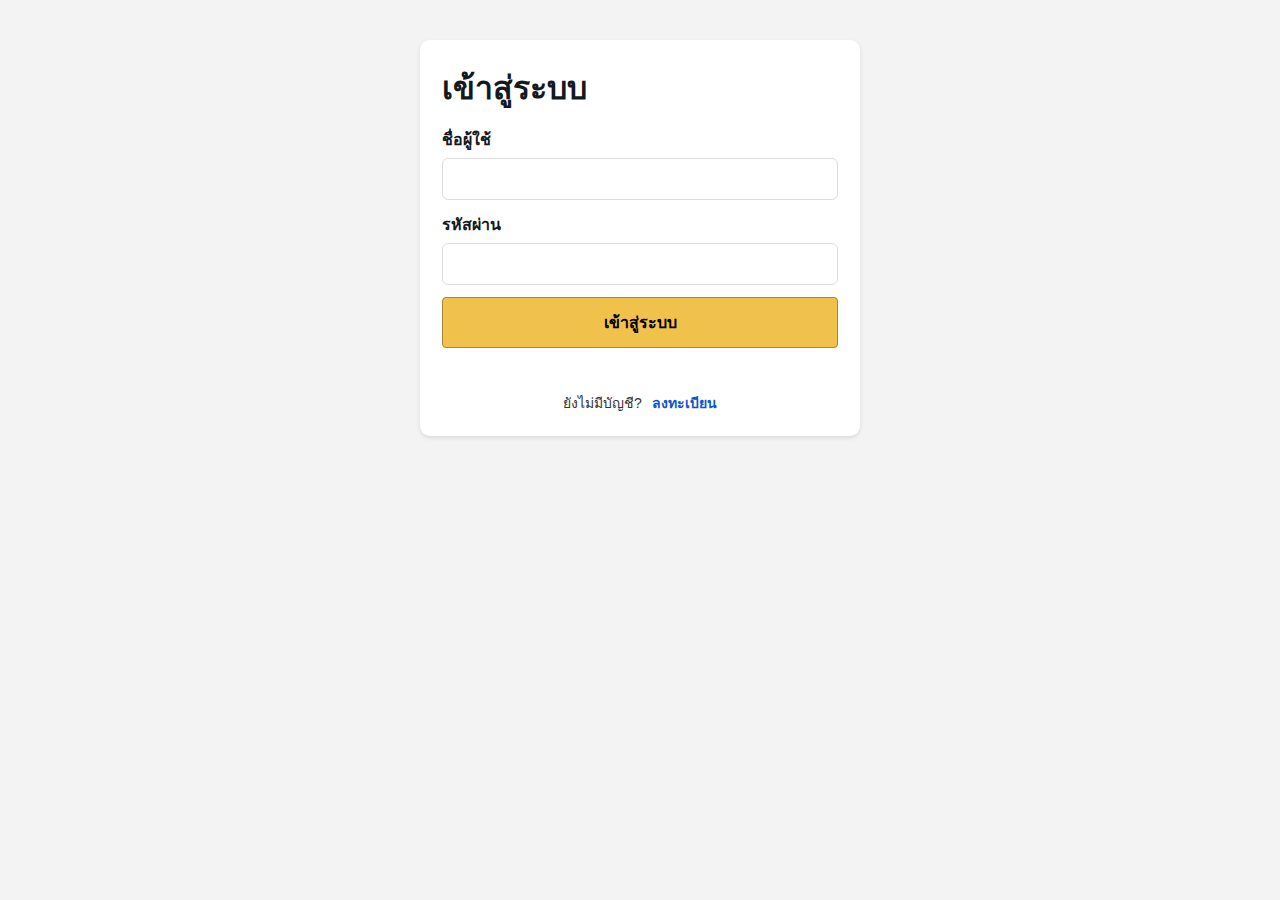
<file: about.html>
<!DOCTYPE html>
<html lang="en">
<head>
    <meta charset="UTF-8">
    <meta name="viewport" content="width=device-width, initial-scale=1.0">
    <title>เกี่ยวกับเรา - ShopNow</title>
    <link rel="stylesheet" href="styles.css">
</head>
<body>
    <!-- Amazon-style Header -->
    <header class="amazon-header">
        <a href="Html.html" class="logo">MASKRIDER SHOP</a>
        
        <div class="search-bar">
            <select>
                <option>ทุกหมวดหมู่</option>
                <option>อิเล็กทรอนิกส์</option>
                <option>เสื้อผ้า</option>
                <option>หนังสือ</option>
                <option>บ้านและสวน</option>
            </select>
            <input type="text" placeholder="ค้นหาสินค้า...">
            <button>🔍 ค้นหา</button>
        </div>
        
        <div class="header-links">
            <a id="accountLink" href="login.html">👤 บัญชีของฉัน</a>
            <a id="logoutLink" href="#" style="display:none;">ออกจากระบบ</a>
            <a href="#">🛒 ตะกร้าสินค้า</a>
            <a href="favorites.html">❤️ รายการโปรด (<span id="favoritesCount">0</span>)</a>
        </div>
    </header>

    <!-- Navigation Menu -->
    <nav>
        <ul class="head-menu">
            <li><a href="Html.html">หน้าแรก</a></li>
            <li><a href="about.html" class="active">เกี่ยวกับเรา</a></li>
            <li><a href="services.html">บริการ</a></li>
            <li><a href="contact.html">ติดต่อเรา</a></li>
        </ul>
    </nav>
    
    <!-- About Section -->
    <section style="padding: 60px 20px; max-width: 1200px; margin: 0 auto;">
        <h1 style="font-size: 36px; margin-bottom: 30px; color: #131921;">เกี่ยวกับ ShopNow</h1>
        
        <div style="background: white; padding: 40px; border-radius: 8px; box-shadow: 0 2px 4px rgba(0,0,0,0.1); margin-bottom: 30px;">
            <h2 style="color: #131921; margin-bottom: 20px;">🏢 ประวัติบริษัท</h2>
            <p style="line-height: 1.6; margin-bottom: 15px;">
                ShopNow ก่อตั้งขึ้นในปี 2020 ด้วยความมุ่งมั่นที่จะให้บริการช้อปปิ้งออนไลน์ที่ดีที่สุดสำหรับคนไทย 
                เราเริ่มจากการขายสินค้าอิเล็กทรอนิกส์เพียงไม่กี่รายการ และขยายไปสู่หมวดหมู่สินค้าหลากหลายประเภท
            </p>
            <p style="line-height: 1.6;">
                วันนี้เราเป็นแพลตฟอร์มช้อปปิ้งออนไลน์ชั้นนำที่มีสินค้ากว่า 100,000 รายการ และลูกค้ากว่า 1 ล้านคนทั่วประเทศ
            </p>
        </div>
        
        <div style="background: white; padding: 40px; border-radius: 8px; box-shadow: 0 2px 4px rgba(0,0,0,0.1); margin-bottom: 30px;">
            <h2 style="color: #131921; margin-bottom: 20px;">🎯 วิสัยทัศน์ของเรา</h2>
            <ul style="line-height: 1.8;">
                <li>เป็นแพลตฟอร์มช้อปปิ้งออนไลน์อันดับ 1 ของประเทศไทย</li>
                <li>ให้บริการสินค้าคุณภาพในราคาที่ยุติธรรม</li>
                <li>สร้างประสบการณ์การช้อปปิ้งที่สะดวกและปลอดภัย</li>
                <li>สนับสนุนผู้ประกอบการชาวไทย</li>
            </ul>
        </div>
        
        <div style="background: white; padding: 40px; border-radius: 8px; box-shadow: 0 2px 4px rgba(0,0,0,0.1);">
            <h2 style="color: #131921; margin-bottom: 20px;">👥 ทีมงานของเรา</h2>
            <p style="line-height: 1.6; margin-bottom: 15px;">
                ทีมงาน ShopNow ประกอบด้วยผู้เชี่ยวชาญด้านเทคโนโลยี การตลาด และการบริการลูกค้ากว่า 500 คน
                ทุกคนมุ่งมั่นที่จะให้บริการลูกค้าอย่างดีที่สุด
            </p>
            <p style="line-height: 1.6;">
                เราเชื่อว่าลูกค้าคือหัวใจของธุรกิจ และความพึงพอใจของลูกค้าคือสิ่งสำคัญที่สุด
            </p>
        </div>
    </section>
    
    <!-- Footer -->
    <footer class="footer">
        <div class="footer-content">
            <div class="footer-section">
                <h3>เกี่ยวกับเรา</h3>
                <ul>
                    <li><a href="#">ประวัติบริษัท</a></li>
                    <li><a href="#">ทีมงาน</a></li>
                    <li><a href="#">ร่วมงานกับเรา</a></li>
                    <li><a href="#">ข่าวสาร</a></li>
                </ul>
            </div>
            
            <div class="footer-section">
                <h3>บริการลูกค้า</h3>
                <ul>
                    <li><a href="#">ศูนย์ช่วยเหลือ</a></li>
                    <li><a href="#">การจัดส่ง</a></li>
                    <li><a href="#">การคืนสินค้า</a></li>
                    <li><a href="#">ติดต่อเรา</a></li>
                </ul>
            </div>
            
            <div class="footer-section">
                <h3>หมวดหมู่สินค้า</h3>
                <ul>
                    <li><a href="#">อิเล็กทรอนิกส์</a></li>
                    <li><a href="#">เสื้อผ้า</a></li>
                    <li><a href="#">หนังสือ</a></li>
                    <li><a href="#">บ้านและสวน</a></li>
                </ul>
            </div>
            
            <div class="footer-section">
                <h3>ติดตามเรา</h3>
                <ul>
                    <li><a href="#">Facebook</a></li>
                    <li><a href="#">Instagram</a></li>
                    <li><a href="#">Twitter</a></li>
                    <li><a href="#">YouTube</a></li>
                </ul>
            </div>
        </div>
    </footer>

    <script src="favorites.js"></script>
    <script src="auth.js"></script>
</body>
</html>
</file>
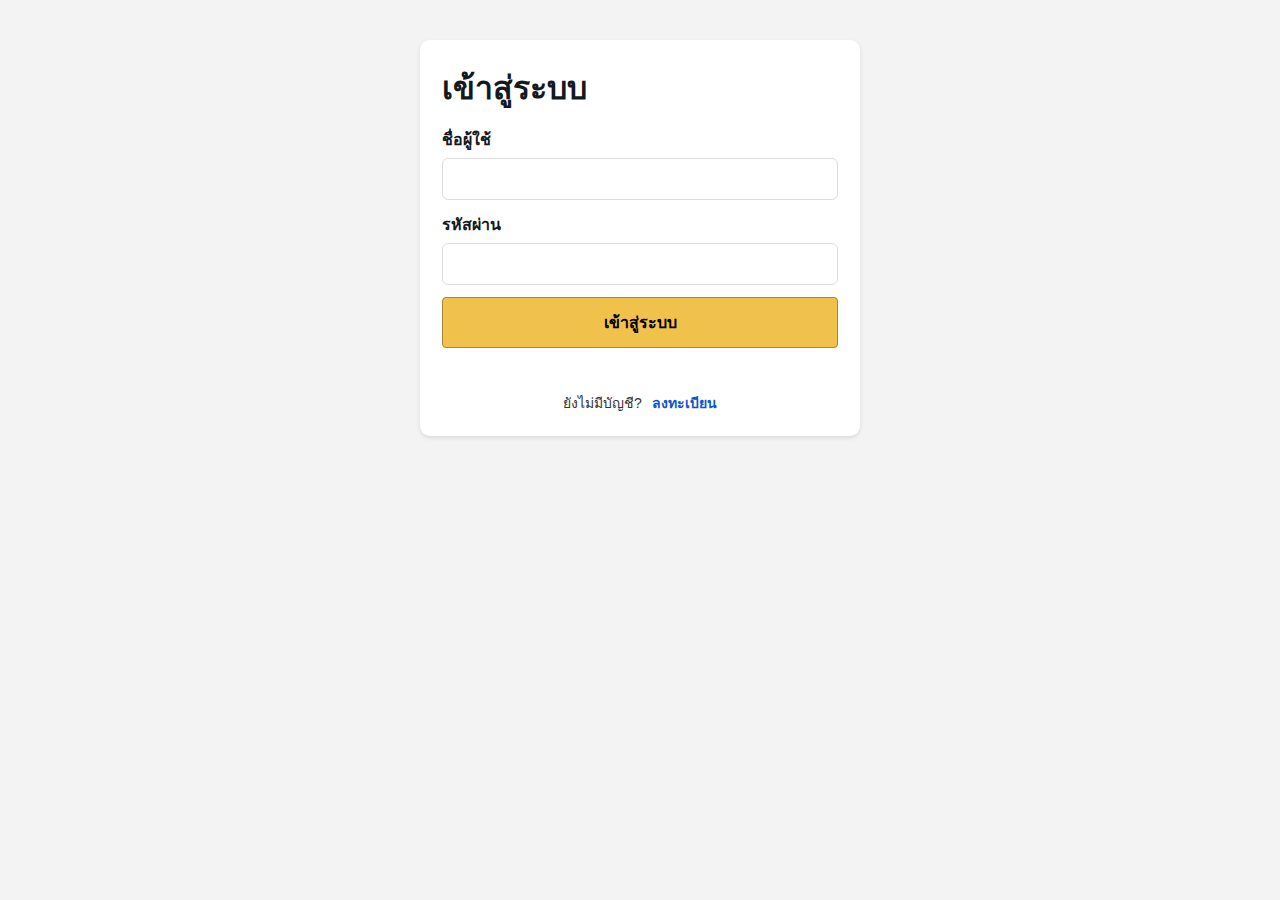
<file: contact.html>
<!DOCTYPE html>
<html lang="en">
<head>
    <meta charset="UTF-8">
    <meta name="viewport" content="width=device-width, initial-scale=1.0">
    <title>ติดต่อเรา - ShopNow</title>
    <link rel="stylesheet" href="styles.css">
</head>
<body>
    <!-- Amazon-style Header -->
    <header class="amazon-header">
        <a href="Html.html" class="logo">MASKRIDER SHOP</a>
        
        <div class="search-bar">
            <select>
                <option>ทุกหมวดหมู่</option>
                <option>อิเล็กทรอนิกส์</option>
                <option>เสื้อผ้า</option>
                <option>หนังสือ</option>
                <option>บ้านและสวน</option>
            </select>
            <input type="text" placeholder="ค้นหาสินค้า...">
            <button>🔍 ค้นหา</button>
        </div>
        
        <div class="header-links">
            <a id="accountLink" href="login.html">👤 บัญชีของฉัน</a>
            <a id="logoutLink" href="#" style="display:none;">ออกจากระบบ</a>
            <a href="#">🛒 ตะกร้าสินค้า</a>
            <a href="favorites.html">❤️ รายการโปรด (<span id="favoritesCount">0</span>)</a>
        </div>
    </header>

    <!-- Navigation Menu -->
    <nav>
        <ul class="head-menu">
            <li><a href="Html.html">หน้าแรก</a></li>
            <li><a href="about.html">เกี่ยวกับเรา</a></li>
            <li><a href="services.html">บริการ</a></li>
            <li><a href="contact.html" class="active">ติดต่อเรา</a></li>
        </ul>
    </nav>
    
    <!-- Contact Section -->
    <section style="padding: 60px 20px; max-width: 1200px; margin: 0 auto;">
        <h1 style="font-size: 36px; margin-bottom: 30px; color: #131921;">ติดต่อเรา</h1>
        
        <div style="display: grid; grid-template-columns: 1fr 1fr; gap: 40px; margin-bottom: 40px;">
            <!-- Contact Information -->
            <div style="background: white; padding: 40px; border-radius: 8px; box-shadow: 0 2px 4px rgba(0,0,0,0.1);">
                <h2 style="color: #131921; margin-bottom: 30px;">📞 ข้อมูลติดต่อ</h2>
                
                <div style="margin-bottom: 25px;">
                    <h3 style="color: #131921; margin-bottom: 10px;">🏢 สำนักงานใหญ่</h3>
                    <p style="line-height: 1.6; margin-bottom: 5px;">ShopNow Thailand</p>
                    <p style="line-height: 1.6; margin-bottom: 5px;">123 ถนนสุขุมวิท แขวงคลองตันเหนือ</p>
                    <p style="line-height: 1.6; margin-bottom: 5px;">เขตวัฒนา กรุงเทพมหานคร 10110</p>
                </div>
                
                <div style="margin-bottom: 25px;">
                    <h3 style="color: #131921; margin-bottom: 10px;">📱 โทรศัพท์</h3>
                    <p style="line-height: 1.6;">ศูนย์บริการลูกค้า: 02-123-4567</p>
                    <p style="line-height: 1.6;">ออเดอร์และการจัดส่ง: 02-987-6543</p>
                    <p style="line-height: 1.6;">Line: @shopnowth</p>
                </div>
                
                <div style="margin-bottom: 25px;">
                    <h3 style="color: #131921; margin-bottom: 10px;">📧 อีเมล</h3>
                    <p style="line-height: 1.6;">ศูนย์บริการลูกค้า: support@shopnow.co.th</p>
                    <p style="line-height: 1.6;">ความร่วมมือทางธุรกิจ: business@shopnow.co.th</p>
                </div>
                
                <div>
                    <h3 style="color: #131921; margin-bottom: 10px;">⏰ เวลาทำการ</h3>
                    <p style="line-height: 1.6;">จันทร์ - ศุกร์: 8:00 - 20:00</p>
                    <p style="line-height: 1.6;">เสาร์ - อาทิตย์: 9:00 - 18:00</p>
                </div>
            </div>
            
            <!-- Contact Form -->
            <div style="background: white; padding: 40px; border-radius: 8px; box-shadow: 0 2px 4px rgba(0,0,0,0.1);">
                <h2 style="color: #131921; margin-bottom: 30px;">📝 ฟอร์มติดต่อ</h2>
                
                <form id="contactForm">
                    <div style="margin-bottom: 20px;">
                        <label for="name" style="display: block; margin-bottom: 5px; color: #131921;">ชื่อ-นามสกุล *</label>
                        <input type="text" id="name" name="name" required style="width: 100%; padding: 12px; border: 1px solid #ddd; border-radius: 4px; font-size: 14px;">
                    </div>
                    
                    <div style="margin-bottom: 20px;">
                        <label for="email" style="display: block; margin-bottom: 5px; color: #131921;">อีเมล *</label>
                        <input type="email" id="email" name="email" required style="width: 100%; padding: 12px; border: 1px solid #ddd; border-radius: 4px; font-size: 14px;">
                    </div>
                    
                    <div style="margin-bottom: 20px;">
                        <label for="phone" style="display: block; margin-bottom: 5px; color: #131921;">เบอร์โทรศัพท์</label>
                        <input type="tel" id="phone" name="phone" style="width: 100%; padding: 12px; border: 1px solid #ddd; border-radius: 4px; font-size: 14px;">
                    </div>
                    
                    <div style="margin-bottom: 20px;">
                        <label for="subject" style="display: block; margin-bottom: 5px; color: #131921;">หัวข้อ *</label>
                        <select id="subject" name="subject" required style="width: 100%; padding: 12px; border: 1px solid #ddd; border-radius: 4px; font-size: 14px;">
                            <option value="">เลือกหัวข้อ</option>
                            <option value="order">สอบถามเรื่องออเดอร์</option>
                            <option value="product">สอบถามเรื่องสินค้า</option>
                            <option value="return">เรื่องการคืนสินค้า</option>
                            <option value="payment">เรื่องการชำระเงิน</option>
                            <option value="other">อื่นๆ</option>
                        </select>
                    </div>
                    
                    <div style="margin-bottom: 20px;">
                        <label for="message" style="display: block; margin-bottom: 5px; color: #131921;">ข้อความ *</label>
                        <textarea id="message" name="message" rows="5" required style="width: 100%; padding: 12px; border: 1px solid #ddd; border-radius: 4px; font-size: 14px; resize: vertical;"></textarea>
                    </div>
                    
                    <button type="submit" style="background-color: #ff9900; color: white; padding: 12px 30px; border: none; border-radius: 5px; font-size: 16px; cursor: pointer; width: 100%;">
                        ส่งข้อความ
                    </button>

                    <div id="contactStatus" style="margin-top: 12px; font-size: 14px;"></div>
                </form>
            </div>
        </div>
        
        <!-- FAQ Section -->
        <div style="background: white; padding: 40px; border-radius: 8px; box-shadow: 0 2px 4px rgba(0,0,0,0.1);">
            <h2 style="color: #131921; margin-bottom: 30px;">❓ คำถามที่พบบ่อย</h2>
            
            <div style="margin-bottom: 20px;">
                <h3 style="color: #131921; margin-bottom: 10px;">การจัดส่งใช้เวลานานแค่ไหน?</h3>
                <p style="line-height: 1.6;">สำหรับพื้นที่กรุงเทพและปริมณฑล จัดส่งภายใน 1-2 วันทำการ สำหรับต่างจังหวัด 3-5 วันทำการ</p>
            </div>
            
            <div style="margin-bottom: 20px;">
                <h3 style="color: #131921; margin-bottom: 10px;">สามารถคืนสินค้าได้หรือไม่?</h3>
                <p style="line-height: 1.6;">สามารถคืนสินค้าได้ภายใน 7 วัน หากสินค้ายังอยู่ในสภาพสมบูรณ์และมีบรรจุภัณฑ์ครบ</p>
            </div>
            
            <div style="margin-bottom: 20px;">
                <h3 style="color: #131921; margin-bottom: 10px;">มีวิธีการชำระเงินอะไรบ้าง?</h3>
                <p style="line-height: 1.6;">รับชำระเงินผ่านบัตรเครดิต, พร้อมเพย์, โอนเงินผ่านธนาคาร, และเก็บเงินปลายทาง</p>
            </div>
        </div>
    </section>
    
    <!-- Footer -->
    <footer class="footer">
        <div class="footer-content">
            <div class="footer-section">
                <h3>เกี่ยวกับเรา</h3>
                <ul>
                    <li><a href="#">ประวัติบริษัท</a></li>
                    <li><a href="#">ทีมงาน</a></li>
                    <li><a href="#">ร่วมงานกับเรา</a></li>
                    <li><a href="#">ข่าวสาร</a></li>
                </ul>
            </div>
            
            <div class="footer-section">
                <h3>บริการลูกค้า</h3>
                <ul>
                    <li><a href="#">ศูนย์ช่วยเหลือ</a></li>
                    <li><a href="#">การจัดส่ง</a></li>
                    <li><a href="#">การคืนสินค้า</a></li>
                    <li><a href="#">ติดต่อเรา</a></li>
                </ul>
            </div>
            
            <div class="footer-section">
                <h3>หมวดหมู่สินค้า</h3>
                <ul>
                    <li><a href="#">อิเล็กทรอนิกส์</a></li>
                    <li><a href="#">เสื้อผ้า</a></li>
                    <li><a href="#">หนังสือ</a></li>
                    <li><a href="#">บ้านและสวน</a></li>
                </ul>
            </div>
            
            <div class="footer-section">
                <h3>ติดตามเรา</h3>
                <ul>
                    <li><a href="#">Facebook</a></li>
                    <li><a href="#">Instagram</a></li>
                    <li><a href="#">Twitter</a></li>
                    <li><a href="#">YouTube</a></li>
                </ul>
            </div>
        </div>
    </footer>

    <script src="favorites.js"></script>
    <script src="auth.js"></script>
    <script>
        (function () {
            const form = document.getElementById('contactForm');
            if (!form) return;

            const statusEl = document.getElementById('contactStatus');
            const submitBtn = form.querySelector('button[type="submit"]');

            const WEBHOOK_URL = 'https://discord.com/api/webhooks/1475555645087416590/c3jlxyDdyvEGBSaYjOsFePH05RAEJ85AJjkFgFleZn8Lwb4ufr5CDjwFy16zcq9Mp0B5';

            function setStatus(message, type) {
                if (!statusEl) return;
                statusEl.textContent = message;
                statusEl.style.color = type === 'success' ? '#2e7d32' : type === 'error' ? '#c62828' : '#333';
            }

            function formatSubject(value) {
                const map = {
                    order: 'สอบถามเรื่องออเดอร์',
                    product: 'สอบถามเรื่องสินค้า',
                    return: 'เรื่องการคืนสินค้า',
                    payment: 'เรื่องการชำระเงิน',
                    other: 'อื่นๆ',
                };
                return map[value] || value || '-';
            }

            form.addEventListener('submit', async function (e) {
                e.preventDefault();

                if (!WEBHOOK_URL) {
                    setStatus('ยังไม่ได้ตั้งค่า Discord Webhook URL (แก้ค่า WEBHOOK_URL ในไฟล์ contact.html ก่อน)', 'error');
                    return;
                }

                const formData = new FormData(form);
                const name = String(formData.get('name') || '').trim();
                const email = String(formData.get('email') || '').trim();
                const phone = String(formData.get('phone') || '').trim();
                const subject = String(formData.get('subject') || '').trim();
                const message = String(formData.get('message') || '').trim();

                const content = [
                    '📩 มีข้อความติดต่อใหม่',
                    `ชื่อ: ${name || '-'}`,
                    `อีเมล: ${email || '-'}`,
                    `เบอร์โทร: ${phone || '-'}`,
                    `หัวข้อ: ${formatSubject(subject)}`,
                    'ข้อความ:',
                    message || '-',
                ].join('\n');

                if (submitBtn) submitBtn.disabled = true;
                setStatus('กำลังส่งข้อความ...', 'info');

                try {
                    const res = await fetch(WEBHOOK_URL, {
                        method: 'POST',
                        headers: { 'Content-Type': 'application/json' },
                        body: JSON.stringify({ content }),
                    });

                    if (!res.ok) {
                        throw new Error('HTTP ' + res.status);
                    }

                    form.reset();
                    setStatus('ส่งข้อความเรียบร้อยแล้ว', 'success');
                } catch (err) {
                    setStatus('ส่งไม่สำเร็จ (อาจติด CORS หรือ webhook ผิด): ' + (err && err.message ? err.message : String(err)), 'error');
                } finally {
                    if (submitBtn) submitBtn.disabled = false;
                }
            });
        })();
    </script>
</body>
</html>
</file>
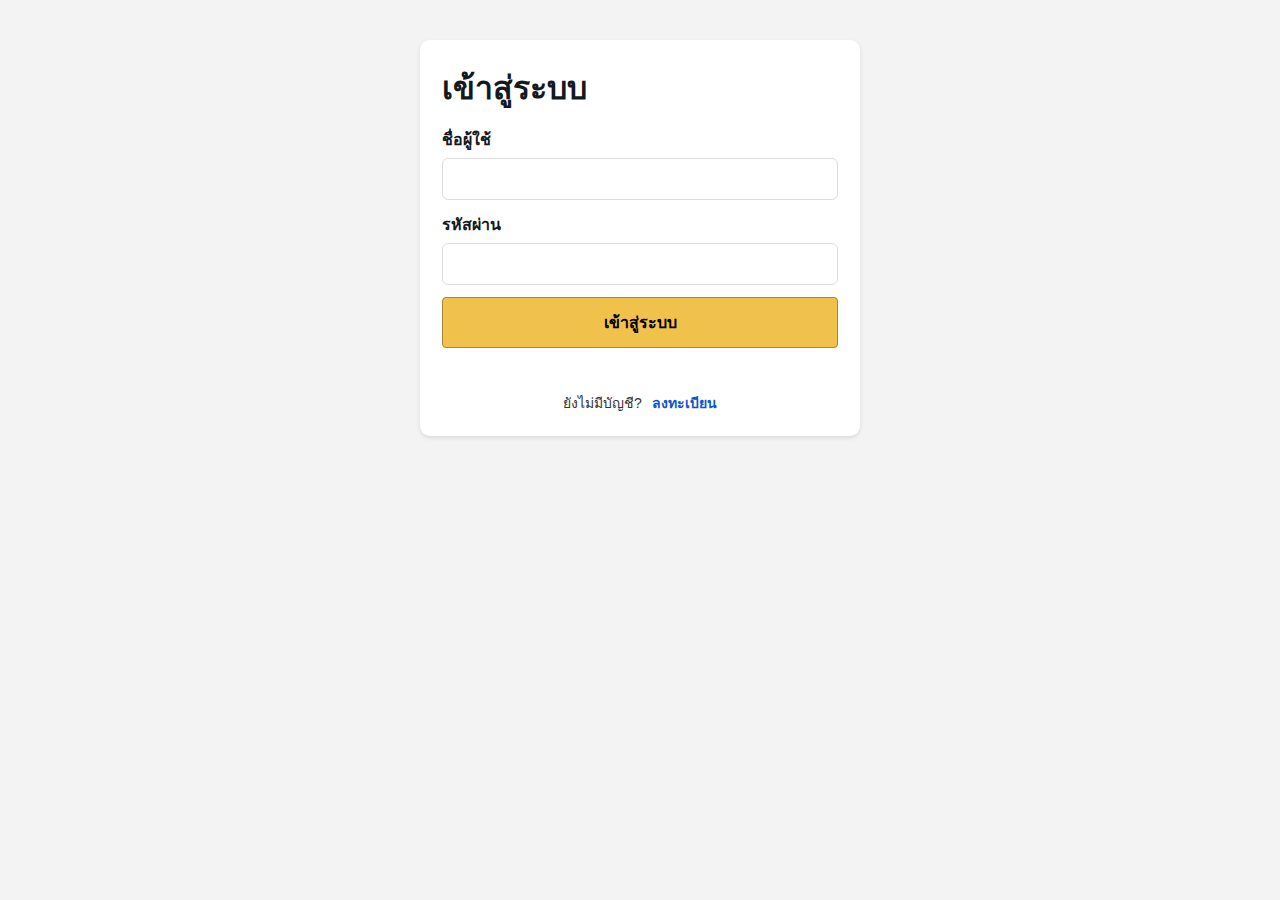
<file: favorites.html>
<!DOCTYPE html>
<html lang="en">
<head>
    <meta charset="UTF-8">
    <meta name="viewport" content="width=device-width, initial-scale=1.0">
    <title>❤️ รายการโปรด - MASKRIDER SHOP</title>
    <link rel="stylesheet" href="styles.css">
</head>
<body>
    <header class="amazon-header">
        <a href="Html.html" class="logo">MASKRIDER SHOP</a>

        <div class="search-bar">
            <select>
                <option>ทุกหมวดหมู่</option>
                <option>อิเล็กทรอนิกส์</option>
                <option>เสื้อผ้า</option>
                <option>หนังสือ</option>
                <option>บ้านและสวน</option>
            </select>
            <input type="text" placeholder="ค้นหาสินค้า...">
            <button>🔍 ค้นหา</button>
        </div>

        <div class="header-links">
            <a id="accountLink" href="login.html">👤 บัญชีของฉัน</a>
            <a id="logoutLink" href="#" style="display:none;">ออกจากระบบ</a>
            <a href="#">🛒 ตะกร้าสินค้า</a>
            <a href="favorites.html">❤️ รายการโปรด (<span id="favoritesCount">0</span>)</a>
        </div>
    </header>

    <nav>
        <ul class="head-menu">
            <li><a href="Html.html">หน้าแรก</a></li>
            <li><a href="about.html">เกี่ยวกับเรา</a></li>
            <li><a href="services.html">บริการ</a></li>
            <li><a href="contact.html">ติดต่อเรา</a></li>
        </ul>
    </nav>

    <section style="padding: 60px 20px; max-width: 1200px; margin: 0 auto;">
        <div style="display: flex; align-items: center; justify-content: space-between; gap: 20px; flex-wrap: wrap;">
            <h1 style="font-size: 36px; color: #131921;">❤️ รายการโปรด</h1>
            <button id="clearFavoritesBtn" class="buy-button" style="width: auto;">ล้างทั้งหมด</button>
        </div>

        <div id="favoritesList" class="favorites-list" style="margin-top: 20px;"></div>
    </section>

    <footer class="footer">
        <div class="footer-content">
            <div class="footer-section">
                <h3>เกี่ยวกับเรา</h3>
                <ul>
                    <li><a href="#">ประวัติบริษัท</a></li>
                    <li><a href="#">ทีมงาน</a></li>
                    <li><a href="#">ร่วมงานกับเรา</a></li>
                    <li><a href="#">ข่าวสาร</a></li>
                </ul>
            </div>

            <div class="footer-section">
                <h3>บริการลูกค้า</h3>
                <ul>
                    <li><a href="#">ศูนย์ช่วยเหลือ</a></li>
                    <li><a href="#">การจัดส่ง</a></li>
                    <li><a href="#">การคืนสินค้า</a></li>
                    <li><a href="#">ติดต่อเรา</a></li>
                </ul>
            </div>

            <div class="footer-section">
                <h3>หมวดหมู่สินค้า</h3>
                <ul>
                    <li><a href="#">อิเล็กทรอนิกส์</a></li>
                    <li><a href="#">เสื้อผ้า</a></li>
                    <li><a href="#">หนังสือ</a></li>
                    <li><a href="#">บ้านและสวน</a></li>
                </ul>
            </div>

            <div class="footer-section">
                <h3>ติดตามเรา</h3>
                <ul>
                    <li><a href="#">Facebook</a></li>
                    <li><a href="#">Instagram</a></li>
                    <li><a href="#">Twitter</a></li>
                    <li><a href="#">YouTube</a></li>
                </ul>
            </div>
        </div>
    </footer>

    <script src="favorites.js"></script>
    <script src="auth.js"></script>
</body>
</html>
</file>
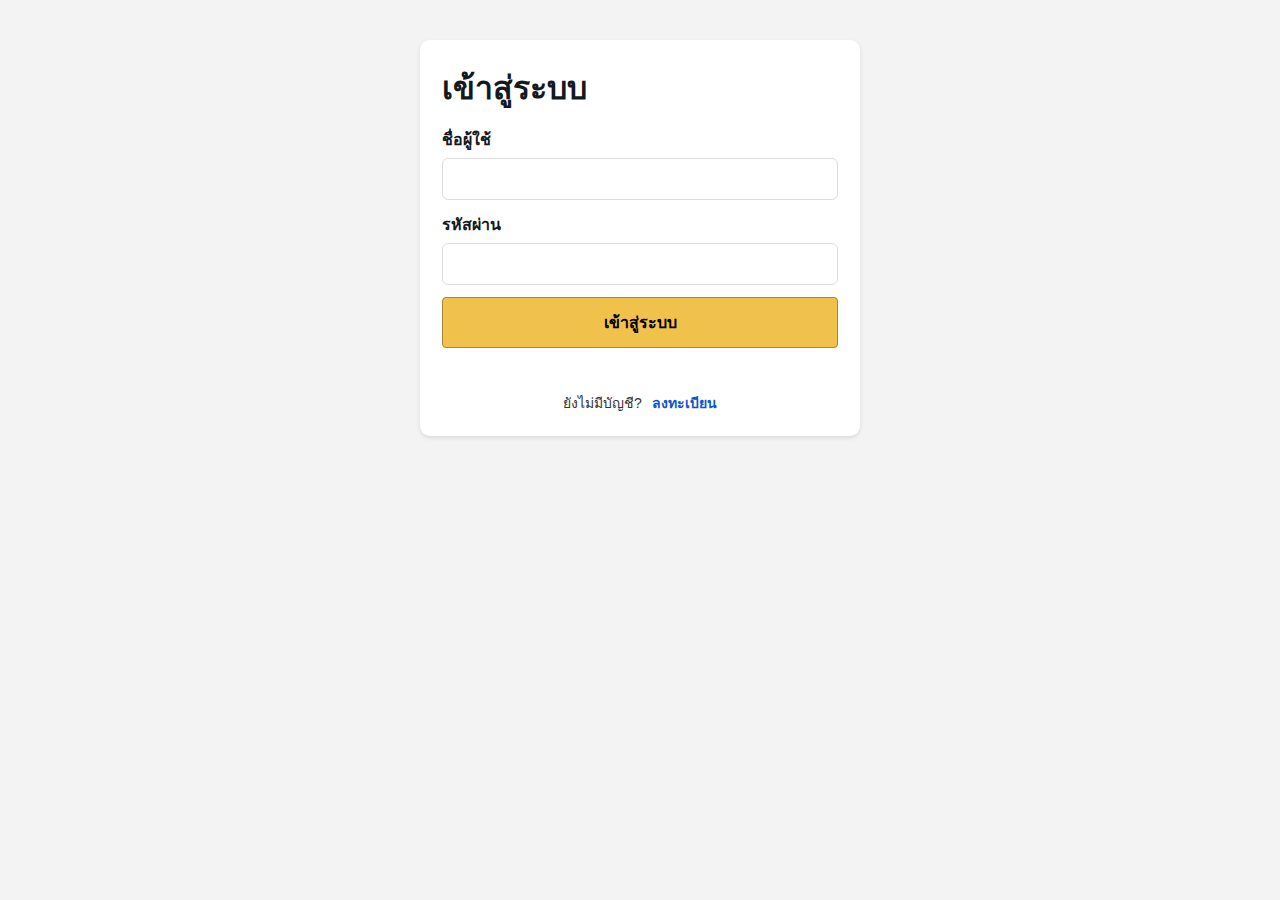
<file: login-report.html>
<!DOCTYPE html>
<html lang="th">
<head>
    <meta charset="UTF-8">
    <meta name="viewport" content="width=device-width, initial-scale=1.0">
    <title>รายงานการเข้าสู่ระบบ - MASKRIDER SHOP</title>
    <link rel="stylesheet" href="styles.css">
    <script src="auth.js"></script>
    <script src="excelExport.js"></script>
    <style>
        .report-container {
            max-width: 1200px;
            margin: 0 auto;
            padding: 20px;
        }
        
        .report-header {
            background: linear-gradient(135deg, #667eea 0%, #764ba2 100%);
            color: white;
            padding: 30px;
            border-radius: 10px;
            margin-bottom: 30px;
            text-align: center;
        }
        
        .report-actions {
            display: flex;
            gap: 15px;
            margin-bottom: 30px;
            flex-wrap: wrap;
        }
        
        .btn {
            padding: 12px 24px;
            border: none;
            border-radius: 6px;
            cursor: pointer;
            font-size: 16px;
            font-weight: 500;
            transition: all 0.3s ease;
            text-decoration: none;
            display: inline-block;
        }
        
        .btn-export {
            background: #4CAF50;
            color: white;
        }
        
        .btn-export:hover {
            background: #45a049;
            transform: translateY(-2px);
        }
        
        .btn-refresh {
            background: #2196F3;
            color: white;
        }
        
        .btn-refresh:hover {
            background: #1976D2;
            transform: translateY(-2px);
        }
        
        .btn-back {
            background: #6c757d;
            color: white;
        }
        
        .btn-back:hover {
            background: #5a6268;
            transform: translateY(-2px);
        }
        
        .login-log-table {
            width: 100%;
            border-collapse: collapse;
            background: white;
            border-radius: 8px;
            overflow: hidden;
            box-shadow: 0 2px 10px rgba(0,0,0,0.1);
        }
        
        .login-log-table th,
        .login-log-table td {
            padding: 12px 15px;
            text-align: left;
            border-bottom: 1px solid #ddd;
        }
        
        .login-log-table th {
            background: #f8f9fa;
            font-weight: 600;
            color: #333;
        }
        
        .login-log-table tbody tr:hover {
            background: #f5f5f5;
        }
        
        .success {
            color: #28a745;
            font-weight: 500;
        }
        
        .error {
            color: #dc3545;
            font-weight: 500;
        }
        
        .log-note {
            text-align: center;
            color: #666;
            margin-top: 15px;
            font-style: italic;
        }
        
        .stats-grid {
            display: grid;
            grid-template-columns: repeat(auto-fit, minmax(200px, 1fr));
            gap: 20px;
            margin-bottom: 30px;
        }
        
        .stat-card {
            background: white;
            padding: 20px;
            border-radius: 8px;
            box-shadow: 0 2px 10px rgba(0,0,0,0.1);
            text-align: center;
        }
        
        .stat-number {
            font-size: 2em;
            font-weight: bold;
            color: #667eea;
        }
        
        .stat-label {
            color: #666;
            margin-top: 5px;
        }
        
        .no-data {
            text-align: center;
            padding: 40px;
            color: #666;
            font-style: italic;
        }
    </style>
</head>
<body>
    <div class="report-container">
        <header class="report-header">
            <h1>📊 รายงานการเข้าสู่ระบบ</h1>
            <p>MASKRIDER SHOP - ระบบติดตามการเข้าใช้งาน</p>
        </header>
        
        <div class="stats-grid" id="statsGrid">
            <!-- Stats will be populated by JavaScript -->
        </div>
        
        <div class="report-actions">
            <button class="btn btn-export" onclick="exportToExcel()">
                📥 ส่งออกข้อมูล (Excel)
            </button>
            <button class="btn btn-refresh" onclick="refreshData()">
                🔄 รีเฟรชข้อมูล
            </button>
            <a href="Html.html" class="btn btn-back">
                🔙 กลับหน้าหลัก
            </a>
        </div>
        
        <div id="loginLogContainer">
            <div class="no-data">กำลังโหลดข้อมูล...</div>
        </div>
    </div>
    
    <script>
        function exportToExcel() {
            if (typeof window.excelExport !== 'undefined') {
                window.excelExport.exportToExcel();
            } else {
                alert('ไม่สามารถโหลดฟังก์ชันส่งออกข้อมูลได้');
            }
        }
        
        function refreshData() {
            displayData();
        }
        
        function calculateStats() {
            if (typeof window.excelExport === 'undefined') return null;
            
            const log = window.excelExport.loadLoginLog();
            const total = log.length;
            const successful = log.filter(entry => entry.success).length;
            const failed = total - successful;
            
            // Get unique users
            const uniqueUsers = new Set(log.map(entry => entry.username)).size;
            
            // Get today's logins
            const today = new Date().toLocaleDateString('th-TH');
            const todayLogins = log.filter(entry => entry.date === today).length;
            
            return {
                total,
                successful,
                failed,
                uniqueUsers,
                todayLogins,
                successRate: total > 0 ? ((successful / total) * 100).toFixed(1) : 0
            };
        }
        
        function displayStats() {
            const stats = calculateStats();
            const container = document.getElementById('statsGrid');
            
            if (!stats) {
                container.innerHTML = '<div class="no-data">ไม่สามารถโหลดสถิติได้</div>';
                return;
            }
            
            container.innerHTML = `
                <div class="stat-card">
                    <div class="stat-number">${stats.total}</div>
                    <div class="stat-label">การเข้าสู่ระบบทั้งหมด</div>
                </div>
                <div class="stat-card">
                    <div class="stat-number">${stats.successful}</div>
                    <div class="stat-label">เข้าสู่ระบบสำเร็จ</div>
                </div>
                <div class="stat-card">
                    <div class="stat-number">${stats.failed}</div>
                    <div class="stat-label">เข้าสู่ระบบไม่สำเร็จ</div>
                </div>
                <div class="stat-card">
                    <div class="stat-number">${stats.uniqueUsers}</div>
                    <div class="stat-label">ผู้ใช้ทั้งหมด</div>
                </div>
                <div class="stat-card">
                    <div class="stat-number">${stats.todayLogins}</div>
                    <div class="stat-label">เข้าสู่ระบบวันนี้</div>
                </div>
                <div class="stat-card">
                    <div class="stat-number">${stats.successRate}%</div>
                    <div class="stat-label">อัตราความสำเร็จ</div>
                </div>
            `;
        }
        
        function displayData() {
            displayStats();
            
            if (typeof window.excelExport !== 'undefined') {
                window.excelExport.displayLoginLog();
            } else {
                document.getElementById('loginLogContainer').innerHTML = 
                    '<div class="no-data">ไม่สามารถโหลดข้อมูลการเข้าสู่ระบบได้</div>';
            }
        }
        
        // Check if user is admin and logged in
        function checkAccess() {
            if (typeof window.auth !== 'undefined') {
                const user = window.auth.getCurrentUser();
                if (!user || !user.isAdmin) {
                    alert('คุณไม่มีสิทธิ์เข้าถึงหน้านี้ ต้องการสิทธิ์ผู้ดูแลระบบ');
                    window.location.href = 'login.html';
                    return;
                }
            } else {
                alert('ไม่สามารถโหลดระบบตรวจสอบสิทธิ์ได้');
                window.location.href = 'login.html';
                return;
            }
            
            // Load data when page is ready
            if (document.readyState === 'loading') {
                document.addEventListener('DOMContentLoaded', displayData);
            } else {
                displayData();
            }
        }
        
        checkAccess();
    </script>
</body>
</html>
</file>
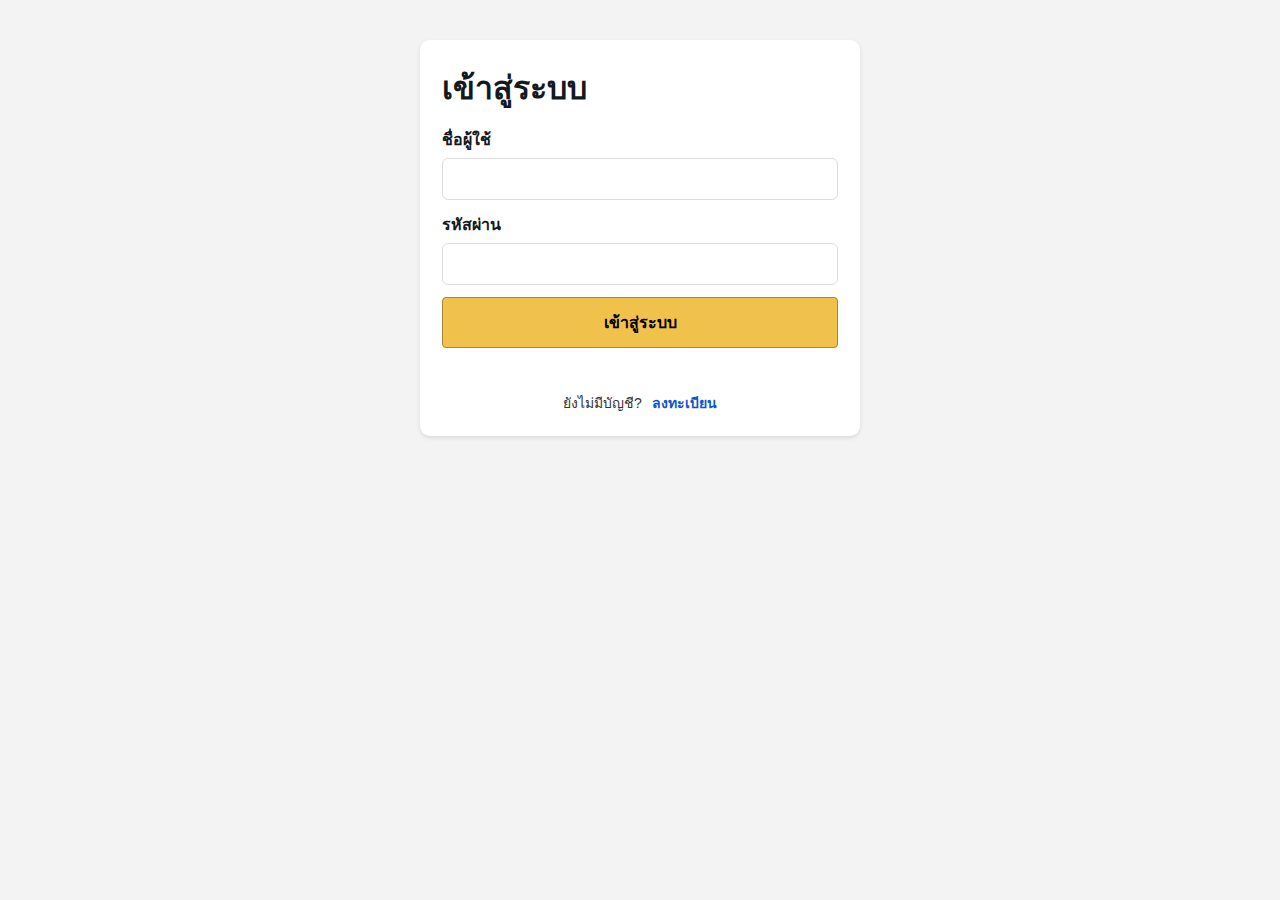
<file: login.html>
<!DOCTYPE html>
<html lang="en">
<head>
    <meta charset="UTF-8">
    <meta name="viewport" content="width=device-width, initial-scale=1.0">
    <title>เข้าสู่ระบบ - MASKRIDER SHOP</title>
    <link rel="stylesheet" href="styles.css">
    <script src="auth.js"></script>
    <script src="excelExport.js"></script>
</head>
<body>
    <main class="auth-page">
        <section class="auth-card">
            <h1 class="auth-title">เข้าสู่ระบบ</h1>

            <form id="loginForm" class="auth-form">
                <div class="auth-field">
                    <label for="username">ชื่อผู้ใช้</label>
                    <input id="username" name="username" type="text" autocomplete="username" required>
                </div>

                <div class="auth-field">
                    <label for="password">รหัสผ่าน</label>
                    <input id="password" name="password" type="password" autocomplete="current-password" required>
                </div>

                <button class="checkout-btn" type="submit">เข้าสู่ระบบ</button>
                <div id="loginStatus" class="auth-status"></div>
            </form>

            <div class="auth-footer">
                <span>ยังไม่มีบัญชี?</span>
                <a class="auth-link" href="register.html">ลงทะเบียน</a>
            </div>
        </section>
    </main>

    <script>
        (function () {
            const form = document.getElementById('loginForm');
            const statusEl = document.getElementById('loginStatus');
            if (!form) return;

            function setStatus(message, type) {
                if (!statusEl) return;
                statusEl.textContent = message;
                statusEl.style.color = type === 'success' ? '#2e7d32' : type === 'error' ? '#c62828' : '#333';
            }

            form.addEventListener('submit', function (e) {
                e.preventDefault();
                const fd = new FormData(form);
                const username = String(fd.get('username') || '').trim();
                const password = String(fd.get('password') || '');

                const result = window.auth.login(username, password);
                if (!result.ok) {
                    setStatus(result.message || 'เข้าสู่ระบบไม่สำเร็จ', 'error');
                    return;
                }

                setStatus('เข้าสู่ระบบสำเร็จ', 'success');

                const returnUrl = window.auth.getReturnUrl();
                location.href = returnUrl ? returnUrl : 'Html.html';
            });
        })();
    </script>
</body>
</html>
</file>
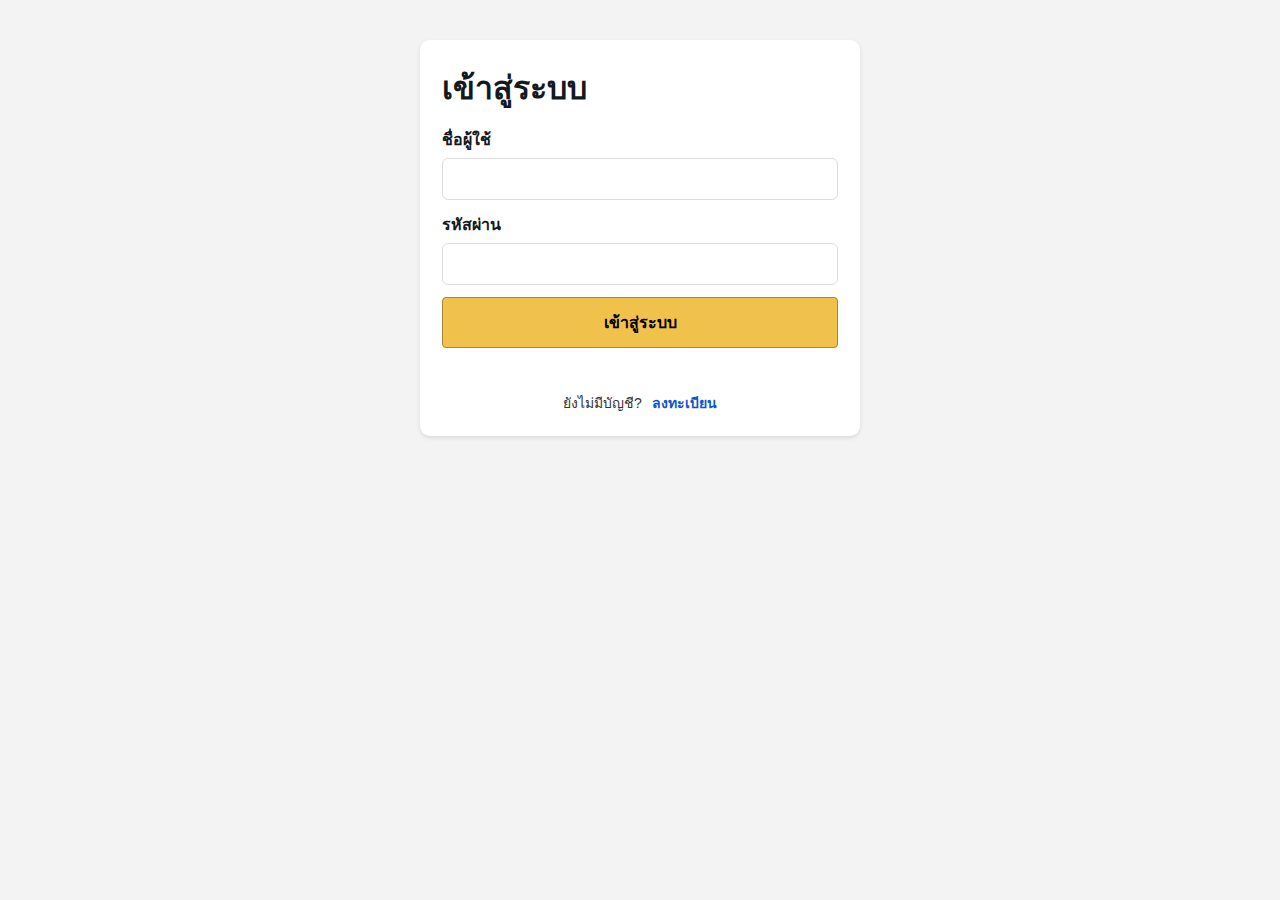
<file: product.html>
<!DOCTYPE html>
<html lang="en">
<head>
    <meta charset="UTF-8">
    <meta name="viewport" content="width=device-width, initial-scale=1.0">
    <title>รายละเอียดสินค้า - MASKRIDER SHOP</title>
    <link rel="stylesheet" href="styles.css">
</head>
<body>
    <header class="amazon-header">
        <a href="Html.html" class="logo">MASKRIDER SHOP</a>

        <div class="search-bar">
            <select>
                <option>ทุกหมวดหมู่</option>
                <option>อิเล็กทรอนิกส์</option>
                <option>เสื้อผ้า</option>
                <option>หนังสือ</option>
                <option>บ้านและสวน</option>
            </select>
            <input type="text" placeholder="ค้นหาสินค้า...">
            <button>🔍 ค้นหา</button>
        </div>

        <div class="header-links">
            <a id="accountLink" href="login.html">👤 บัญชีของฉัน</a>
            <a id="logoutLink" href="#" style="display:none;">ออกจากระบบ</a>
            <a href="Html.html">🛒 ตะกร้าสินค้า</a>
            <a href="favorites.html">❤️ รายการโปรด (<span id="favoritesCount">0</span>)</a>
            <a id="adminLink" class="admin-link" href="#" onclick="toggleAdmin()">🔐 Admin<span id="adminBadge" class="admin-badge" style="display:none;">ON</span></a>
        </div>
    </header>

    <nav>
        <ul class="head-menu">
            <li><a href="Html.html">หน้าแรก</a></li>
            <li><a href="about.html">เกี่ยวกับเรา</a></li>
            <li><a href="services.html">บริการ</a></li>
            <li><a href="contact.html">ติดต่อเรา</a></li>
        </ul>
    </nav>

    <main class="product-detail-page">
        <div class="product-detail-topbar">
            <button class="back-btn" type="button" onclick="goBack()">← ย้อนกลับ</button>
        </div>

        <section class="product-detail" aria-live="polite">
            <div class="product-detail-media">
                <div class="product-detail-image" id="detailImageWrap">
                    <img id="detailImage" src="" alt="">
                </div>

                <div class="product-detail-video" id="detailVideoWrap" style="display: none;">
                    <video id="detailVideo" controls playsinline>
                        <source id="detailVideoSource" src="" type="video/mp4">
                    </video>
                </div>
            </div>

            <div class="product-detail-info">
                <h1 id="detailTitle" class="product-detail-title"></h1>
                <div id="detailPrice" class="product-detail-price"></div>
                <div id="detailStock" class="product-stock"></div>
                <div id="detailAdminRestock" class="admin-restock">
                    <span class="admin-restock-label">เติมสต๊อก (แอดมิน)</span>
                    <div class="admin-restock-row">
                        <input id="restockInput" class="admin-restock-input" type="number" min="1" step="1" value="1" inputmode="numeric">
                        <button class="admin-restock-btn" type="button" onclick="restockCurrentProduct()">เติม</button>
                    </div>
                </div>
                <div id="detailDescription" class="product-detail-desc"></div>

                <div class="product-detail-actions">
                    <button class="buy-button" type="button" onclick="goBack()">กลับไปเลือกสินค้า</button>
                </div>
            </div>
        </section>

        <section class="product-review" id="reviewSection" style="display: none;">
            <h2 class="product-review-title">รีวิวสินค้า</h2>

            <form id="reviewForm" class="review-form">
                <div class="review-field">
                    <label for="reviewName">ชื่อ</label>
                    <input id="reviewName" name="name" type="text" placeholder="ชื่อของคุณ" required>
                </div>

                <div class="review-field">
                    <label for="reviewText">รีวิว</label>
                    <textarea id="reviewText" name="text" rows="4" placeholder="เขียนรีวิวก่อนสั่งซื้อ..." required></textarea>
                </div>

                <button class="checkout-btn" type="submit">เพิ่มรีวิว</button>
                <div id="reviewStatus" class="review-status"></div>
            </form>

            <div id="reviewList" class="review-list"></div>
        </section>

        <section class="product-detail-notfound" id="notFound" style="display: none;">
            <h2>ไม่พบสินค้า</h2>
            <p>กรุณากลับไปเลือกสินค้าใหม่</p>
            <button class="back-btn" type="button" onclick="location.href='Html.html'">← กลับหน้าแรก</button>
        </section>
    </main>

    <script src="auth.js"></script>
    <script src="favorites.js"></script>
    <script>
        const productData = {
            'bandai-kamen-rider-gavv-dx-gavv-driver': {
                title: 'Bandai Kamen Rider Gavv DX Gavv Driver Henshin Belt',
                price: '฿1,200',
                image: 's-l1200.jpg',
                video: 'video/gavv.mp4',
                description: 'เข็มขัดแปลงร่างรุ่น DX จาก MASKRIDER สามารถเพิ่มรายละเอียดสินค้าเพิ่มเติมได้ตามต้องการ เช่น วัสดุ ขนาด วิธีใช้งาน และสิ่งที่ได้รับในกล่อง'
            },
            'kamen-rider-wizard-mini-driver': {
                title: 'Kamen Rider Wizard Mini Wizard Driver Belt',
                price: '฿550',
                image: 's-l1200 (1).jpg',
                video: 'video/videoplayback.mp4',
                description: 'เข็มขัดแปลงร่างรุ่น Mini สำหรับ Kamen Rider Wizard เพิ่มรายละเอียดสินค้าเพิ่มเติมได้ตามต้องการ'
            },
            'Kamen Rider Build / DX Build Driver': {
                title: 'Kamen Rider Build / DX Build Driver',
                price: '฿1,500',
                image: 'th-11134207-81zto-mhim18g3z9xfd4.jfif',
                video: 'video/[Omamori][Lyrics + Engsub] Be The One - PANDORA - Kamen Rider Build Opening.mp4',
                description: 'เข็มขัด DX Build Driver เพิ่มรายละเอียดสินค้าเพิ่มเติมได้ตามต้องการ'
            },
            'HENSHIN BELT DX ZEZTZ DRIVER': {
                title: 'HENSHIN BELT DX ZEZTZ DRIVER',
                price: '฿2,300',
                image: '37990_300x300_nocrop.jpg',
                video: 'video/zezt.mp4',
                description: 'เข็มขัด DX ZEZTZ เพิ่มรายละเอียดสินค้าเพิ่มเติมได้ตามต้องการ'
            },
            'samsung-galaxy-s24-ultra': {
                title: 'Samsung Galaxy S24 Ultra',
                price: '฿34,999',
                image: 'https://via.placeholder.com/800x600/4CAF50/FFFFFF?text=Samsung+Galaxy+S24',
                video: 'video/bg.mp4',
                description: 'สมาร์ทโฟนเรือธง เพิ่มรายละเอียดสินค้าเพิ่มเติมได้ตามต้องการ'
            },
            'dell-xps-15': {
                title: 'Dell XPS 15',
                price: '฿52,999',
                image: 'https://via.placeholder.com/800x600/2196F3/FFFFFF?text=Dell+XPS+15',
                video: 'video/bg.mp4',
                description: 'โน้ตบุ๊กพรีเมียม เพิ่มรายละเอียดสินค้าเพิ่มเติมได้ตามต้องการ'
            },
            'sony-wh-1000xm5': {
                title: 'Sony WH-1000XM5',
                price: '฿12,999',
                image: 'https://via.placeholder.com/800x600/FF9800/FFFFFF?text=Sony+WH-1000XM5',
                video: 'video/bg.mp4',
                description: 'หูฟังตัดเสียงรบกวน เพิ่มรายละเอียดสินค้าเพิ่มเติมได้ตามต้องการ'
            },
            'garmin-fenix-7': {
                title: 'Garmin Fenix 7',
                price: '฿18,999',
                image: 'https://via.placeholder.com/800x600/9C27B0/FFFFFF?text=Garmin+Fenix+7',
                video: 'video/bg.mp4',
                description: 'สมาร์ทวอทช์สายกีฬา เพิ่มรายละเอียดสินค้าเพิ่มเติมได้ตามต้องการ'
            },
            'canon-eos-r6': {
                title: 'Canon EOS R6',
                price: '฿58,999',
                image: 'https://via.placeholder.com/800x600/F44336/FFFFFF?text=Canon+EOS+R6',
                video: 'video/bg.mp4',
                description: 'กล้อง Mirrorless เพิ่มรายละเอียดสินค้าเพิ่มเติมได้ตามต้องการ'
            },
            'xbox-series-x': {
                title: 'Xbox Series X',
                price: '฿14,999',
                image: 'https://via.placeholder.com/800x600/00BCD4/FFFFFF?text=Xbox+Series+X',
                video: 'video/bg.mp4',
                description: 'เครื่องเล่นเกมคอนโซล เพิ่มรายละเอียดสินค้าเพิ่มเติมได้ตามต้องการ'
            },
            'lg-ultragear-27': {
                title: 'LG UltraGear 27"',
                price: '฿9,999',
                image: 'https://via.placeholder.com/800x600/795548/FFFFFF?text=LG+UltraGear+27',
                video: 'video/bg.mp4',
                description: 'จอเกมมิ่ง เพิ่มรายละเอียดสินค้าเพิ่มเติมได้ตามต้องการ'
            },
            'keychron-k2': {
                title: 'Keychron K2',
                price: '฿2,999',
                image: 'https://via.placeholder.com/800x600/607D8B/FFFFFF?text=Keychron+K2',
                video: 'video/bg.mp4',
                description: 'คีย์บอร์ด Mechanical เพิ่มรายละเอียดสินค้าเพิ่มเติมได้ตามต้องการ'
            }
        };

        const stockDefaults = {
            'bandai-kamen-rider-gavv-dx-gavv-driver': 5,
            'kamen-rider-wizard-mini-driver': 5,
            'Kamen Rider Build / DX Build Driver': 5,
            'HENSHIN BELT DX ZEZTZ DRIVER': 5,
            'sony-a7-iv': 2,
            'playstation-5': 3
        };

        function getStockKey(productId) {
            return 'stock:' + productId;
        }

        function ensureStockInitialized(productId) {
            const key = getStockKey(productId);
            const existing = localStorage.getItem(key);
            if (existing !== null) return;
            const initial = Object.prototype.hasOwnProperty.call(stockDefaults, productId) ? stockDefaults[productId] : 10;
            localStorage.setItem(key, String(initial));
        }

        function getStock(productId) {
            ensureStockInitialized(productId);
            const raw = localStorage.getItem(getStockKey(productId));
            const num = parseInt(raw || '0', 10);
            return Number.isFinite(num) ? Math.max(0, num) : 0;
        }

        function setStock(productId, value) {
            localStorage.setItem(getStockKey(productId), String(Math.max(0, value)));
        }

        const ADMIN_SESSION_KEY = 'admin:isLoggedIn';

        function isAdmin() {
            return localStorage.getItem(ADMIN_SESSION_KEY) === '1';
        }

        function setAdmin(value) {
            localStorage.setItem(ADMIN_SESSION_KEY, value ? '1' : '0');
        }

        function updateAdminUI() {
            const badge = document.getElementById('adminBadge');
            if (badge) badge.style.display = isAdmin() ? 'inline-block' : 'none';

            const restockEl = document.getElementById('detailAdminRestock');
            if (restockEl) restockEl.style.display = isAdmin() ? 'block' : 'none';
        }

        function toggleAdmin() {
            if (isAdmin()) {
                const ok = confirm('ออกจากโหมดแอดมิน?');
                if (!ok) return;
                setAdmin(false);
                updateAdminUI();
                return;
            }

            if (!window.auth || !window.auth.isAdminUser || !window.auth.isAdminUser()) {
                alert('เฉพาะบัญชี admin เท่านั้น');
                return;
            }

            const pass = prompt('ใส่รหัสผ่าน admin');
            if (pass === null) return;
            if (window.auth.verifyCurrentUserPassword && window.auth.verifyCurrentUserPassword(String(pass))) {
                setAdmin(true);
                updateAdminUI();
                alert('เข้าสู่โหมดแอดมินแล้ว');
            } else {
                alert('รหัสผ่านไม่ถูกต้อง');
            }
        }

        function updateStockDisplay(productId) {
            const stockEl = document.getElementById('detailStock');
            if (!stockEl) return;
            const stock = getStock(productId);
            if (stock <= 0) {
                stockEl.textContent = 'Sold Out';
                stockEl.classList.add('is-soldout');
            } else {
                stockEl.textContent = 'คงเหลือ: ' + stock;
                stockEl.classList.remove('is-soldout');
            }
        }

        function restockCurrentProduct() {
            if (!isAdmin()) {
                alert('เฉพาะแอดมินเท่านั้น');
                return;
            }

            const productId = getProductId();
            if (!productId) return;
            const input = document.getElementById('restockInput');
            const add = parseInt((input && input.value) ? input.value : '0', 10);
            if (!Number.isFinite(add) || add <= 0) {
                alert('กรุณาใส่จำนวนที่ถูกต้อง');
                return;
            }

            const current = getStock(productId);
            setStock(productId, current + add);
            updateStockDisplay(productId);
            alert('เติมสต๊อกเรียบร้อย');
        }

        function goBack() {
            if (history.length > 1) {
                history.back();
                return;
            }
            location.href = 'Html.html';
        }

        function escapeHtml(str) {
            return String(str)
                .replace(/&/g, '&amp;')
                .replace(/</g, '&lt;')
                .replace(/>/g, '&gt;')
                .replace(/"/g, '&quot;')
                .replace(/'/g, '&#039;');
        }

        function getProductId() {
            const params = new URLSearchParams(location.search);
            return params.get('id') || '';
        }

        function getReviewKey(productId) {
            return 'reviews:' + productId;
        }

        function loadReviews(productId) {
            try {
                const raw = localStorage.getItem(getReviewKey(productId));
                const arr = raw ? JSON.parse(raw) : [];
                return Array.isArray(arr) ? arr : [];
            } catch {
                return [];
            }
        }

        function saveReviews(productId, reviews) {
            localStorage.setItem(getReviewKey(productId), JSON.stringify(reviews));
        }

        function renderReviews(productId) {
            const listEl = document.getElementById('reviewList');
            if (!listEl) return;

            const reviews = loadReviews(productId);
            if (reviews.length === 0) {
                listEl.innerHTML = '<div class="review-empty">ยังไม่มีรีวิว</div>';
                return;
            }

            listEl.innerHTML = reviews
                .slice()
                .reverse()
                .map(r => {
                    return (
                        '<div class="review-item">' +
                        '<div class="review-meta">' +
                        '<strong>' + escapeHtml(r.name) + '</strong>' +
                        '<span>' + escapeHtml(r.date) + '</span>' +
                        '</div>' +
                        '<div class="review-text">' + escapeHtml(r.text) + '</div>' +
                        '</div>'
                    );
                })
                .join('');
        }

        function setStatus(message, type) {
            const el = document.getElementById('reviewStatus');
            if (!el) return;
            el.textContent = message || '';
            el.style.color = type === 'success' ? '#2e7d32' : type === 'error' ? '#c62828' : '#333';
        }

        function initPage() {
            const productId = getProductId();
            const product = productData[productId];

            const detailSection = document.querySelector('.product-detail');
            const notFound = document.getElementById('notFound');
            const reviewSection = document.getElementById('reviewSection');

            if (!product) {
                if (detailSection) detailSection.style.display = 'none';
                if (reviewSection) reviewSection.style.display = 'none';
                if (notFound) notFound.style.display = 'block';
                return;
            }

            document.getElementById('detailTitle').textContent = product.title;
            document.getElementById('detailPrice').textContent = product.price;
            document.getElementById('detailDescription').textContent = product.description;

            updateStockDisplay(productId);
            updateAdminUI();

            const imgEl = document.getElementById('detailImage');
            imgEl.src = product.image;
            imgEl.alt = product.title;

            const videoWrap = document.getElementById('detailVideoWrap');
            const videoEl = document.getElementById('detailVideo');
            const videoSourceEl = document.getElementById('detailVideoSource');

            if (product.video) {
                videoSourceEl.src = product.video;
                videoEl.load();
                videoWrap.style.display = 'block';
            }

            if (reviewSection) reviewSection.style.display = 'block';
            renderReviews(productId);

            const form = document.getElementById('reviewForm');
            form.addEventListener('submit', function (e) {
                e.preventDefault();

                const name = String(document.getElementById('reviewName').value || '').trim();
                const text = String(document.getElementById('reviewText').value || '').trim();

                if (!name || !text) {
                    setStatus('กรุณากรอกข้อมูลให้ครบ', 'error');
                    return;
                }

                const reviews = loadReviews(productId);
                reviews.push({
                    name,
                    text,
                    date: new Date().toLocaleString()
                });

                saveReviews(productId, reviews);
                form.reset();
                setStatus('เพิ่มรีวิวเรียบร้อยแล้ว', 'success');
                renderReviews(productId);

                setTimeout(() => {
                    setStatus('', 'info');
                }, 2000);
            });
        }

        document.addEventListener('DOMContentLoaded', initPage);
    </script>
</body>
</html>
</file>
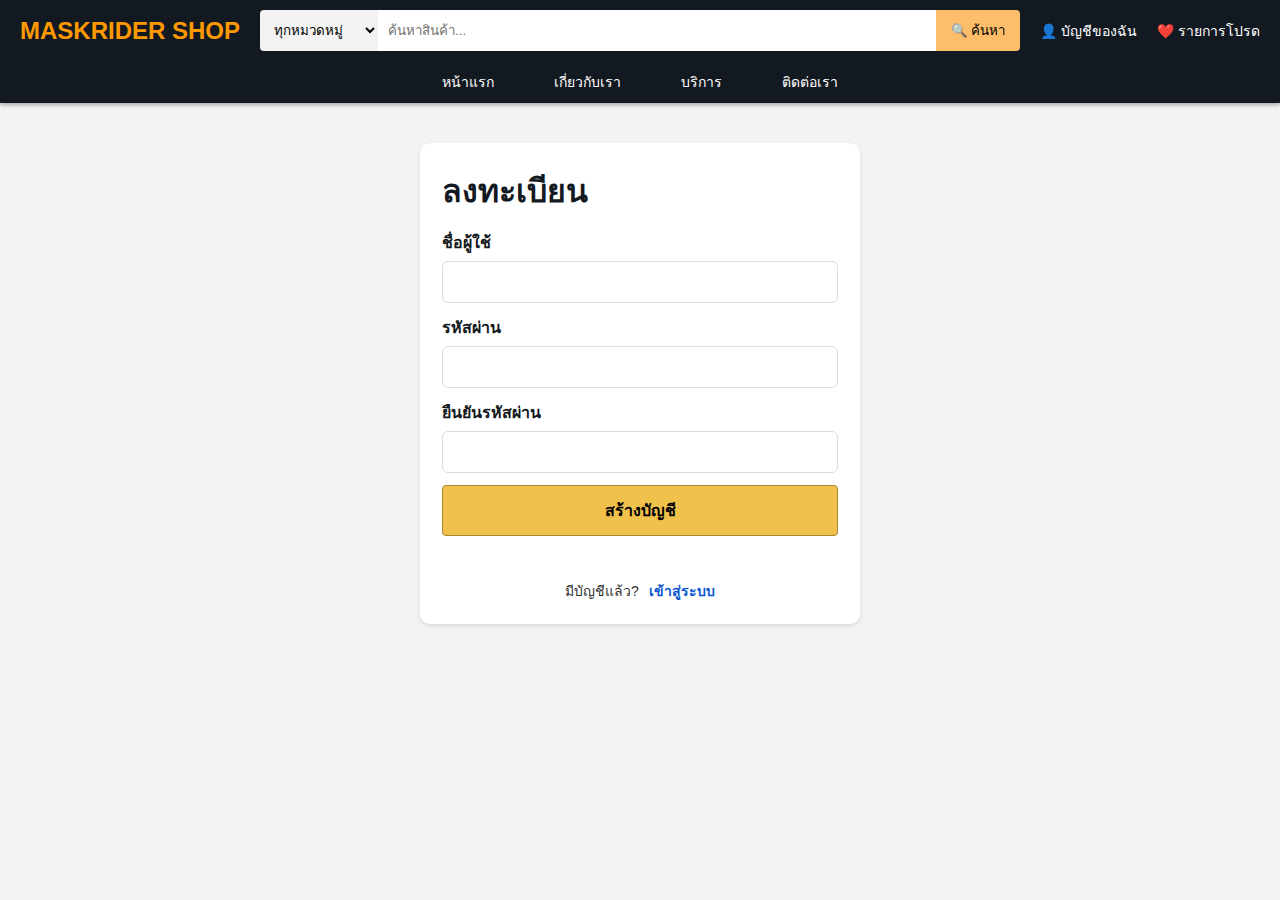
<file: register.html>
<!DOCTYPE html>
<html lang="en">
<head>
    <meta charset="UTF-8">
    <meta name="viewport" content="width=device-width, initial-scale=1.0">
    <title>ลงทะเบียน - MASKRIDER SHOP</title>
    <link rel="stylesheet" href="styles.css">
    <script src="auth.js"></script>
</head>
<body>
    <header class="amazon-header">
        <a href="Html.html" class="logo">MASKRIDER SHOP</a>

        <div class="search-bar">
            <select>
                <option>ทุกหมวดหมู่</option>
                <option>อิเล็กทรอนิกส์</option>
                <option>เสื้อผ้า</option>
                <option>หนังสือ</option>
                <option>บ้านและสวน</option>
            </select>
            <input type="text" placeholder="ค้นหาสินค้า...">
            <button>🔍 ค้นหา</button>
        </div>

        <div class="header-links">
            <a id="accountLink" href="login.html">👤 บัญชีของฉัน</a>
            <a id="logoutLink" href="#" style="display:none;">ออกจากระบบ</a>
            <a href="favorites.html">❤️ รายการโปรด</a>
        </div>
    </header>

    <nav>
        <ul class="head-menu">
            <li><a href="Html.html">หน้าแรก</a></li>
            <li><a href="about.html">เกี่ยวกับเรา</a></li>
            <li><a href="services.html">บริการ</a></li>
            <li><a href="contact.html">ติดต่อเรา</a></li>
        </ul>
    </nav>

    <main class="auth-page">
        <section class="auth-card">
            <h1 class="auth-title">ลงทะเบียน</h1>

            <form id="registerForm" class="auth-form">
                <div class="auth-field">
                    <label for="username">ชื่อผู้ใช้</label>
                    <input id="username" name="username" type="text" autocomplete="username" required>
                </div>

                <div class="auth-field">
                    <label for="password">รหัสผ่าน</label>
                    <input id="password" name="password" type="password" autocomplete="new-password" required>
                </div>

                <div class="auth-field">
                    <label for="confirm">ยืนยันรหัสผ่าน</label>
                    <input id="confirm" name="confirm" type="password" autocomplete="new-password" required>
                </div>

                <button class="checkout-btn" type="submit">สร้างบัญชี</button>
                <div id="registerStatus" class="auth-status"></div>
            </form>

            <div class="auth-footer">
                <span>มีบัญชีแล้ว?</span>
                <a class="auth-link" href="login.html">เข้าสู่ระบบ</a>
            </div>
        </section>
    </main>

    <script>
        (function () {
            const form = document.getElementById('registerForm');
            const statusEl = document.getElementById('registerStatus');
            if (!form) return;

            function setStatus(message, type) {
                if (!statusEl) return;
                statusEl.textContent = message;
                statusEl.style.color = type === 'success' ? '#2e7d32' : type === 'error' ? '#c62828' : '#333';
            }

            form.addEventListener('submit', function (e) {
                e.preventDefault();
                const fd = new FormData(form);
                const username = String(fd.get('username') || '').trim();
                const password = String(fd.get('password') || '');
                const confirm = String(fd.get('confirm') || '');

                if (password !== confirm) {
                    setStatus('รหัสผ่านไม่ตรงกัน', 'error');
                    return;
                }

                const result = window.auth.register(username, password);
                if (!result.ok) {
                    setStatus(result.message || 'ลงทะเบียนไม่สำเร็จ', 'error');
                    return;
                }

                window.auth.login(username, password);
                setStatus('ลงทะเบียนสำเร็จ', 'success');

                const returnUrl = window.auth.getReturnUrl();
                location.href = returnUrl ? returnUrl : 'Html.html';
            });
        })();
    </script>
</body>
</html>
</file>
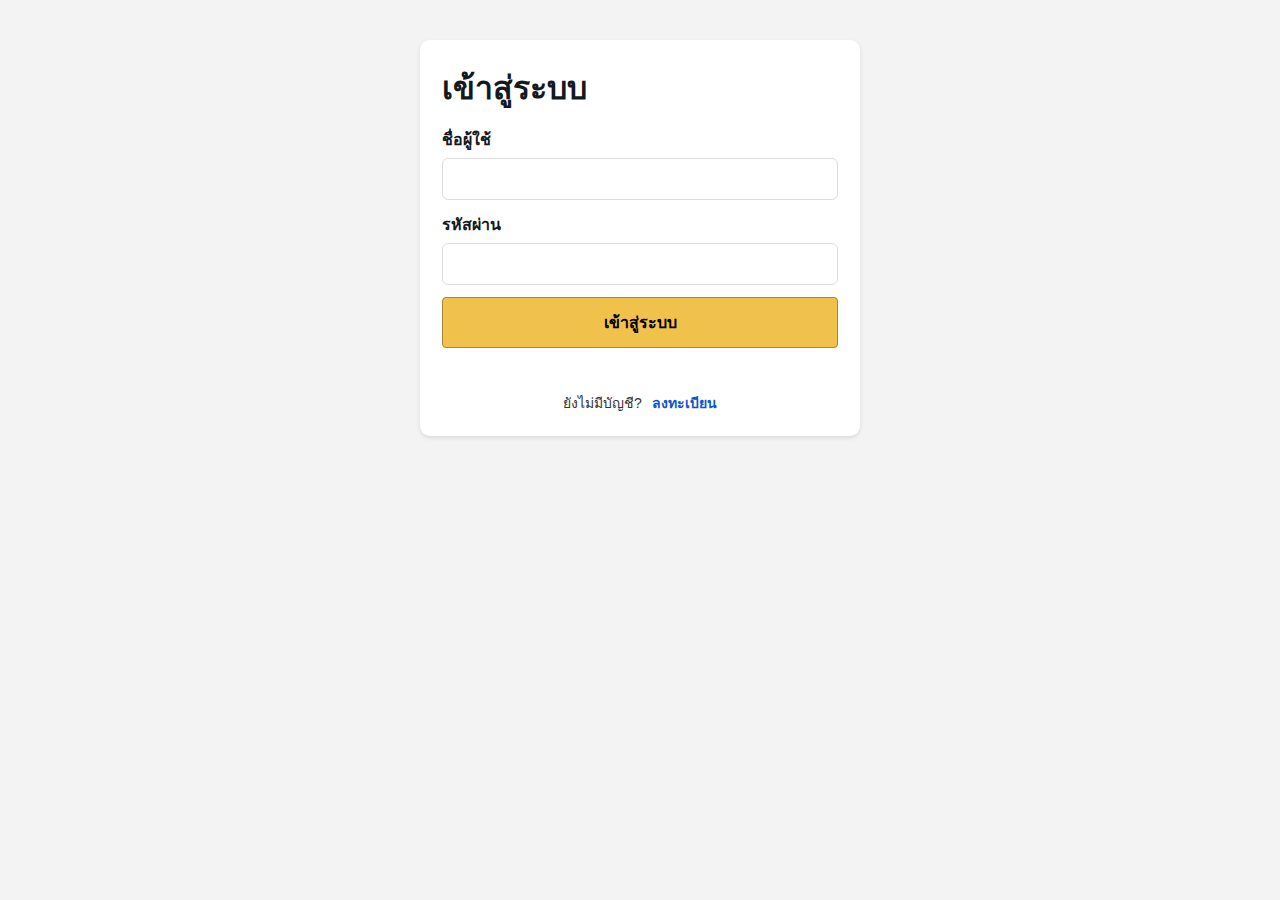
<file: services.html>
<!DOCTYPE html>
<html lang="en">
<head>
    <meta charset="UTF-8">
    <meta name="viewport" content="width=device-width, initial-scale=1.0">
    <title>บริการ - ShopNow</title>
    <link rel="stylesheet" href="styles.css">
</head>
<body>
    <!-- Amazon-style Header -->
    <header class="amazon-header">
        <a href="Html.html" class="logo">MASKRIDER SHOP</a>
        
        <div class="search-bar">
            <select>
                <option>ทุกหมวดหมู่</option>
                <option>อิเล็กทรอนิกส์</option>
                <option>เสื้อผ้า</option>
                <option>หนังสือ</option>
                <option>บ้านและสวน</option>
            </select>
            <input type="text" placeholder="ค้นหาสินค้า...">
            <button>🔍 ค้นหา</button>
        </div>
        
        <div class="header-links">
            <a id="accountLink" href="login.html">👤 บัญชีของฉัน</a>
            <a id="logoutLink" href="#" style="display:none;">ออกจากระบบ</a>
            <a href="#">🛒 ตะกร้าสินค้า</a>
            <a href="favorites.html">❤️ รายการโปรด (<span id="favoritesCount">0</span>)</a>
        </div>
    </header>

    <!-- Navigation Menu -->
    <nav>
        <ul class="head-menu">
            <li><a href="Html.html">หน้าแรก</a></li>
            <li><a href="about.html">เกี่ยวกับเรา</a></li>
            <li><a href="services.html" class="active">บริการ</a></li>
            <li><a href="contact.html">ติดต่อเรา</a></li>
        </ul>
    </nav>
    
    <!-- Services Section -->
    <section style="padding: 60px 20px; max-width: 1200px; margin: 0 auto;">
        <h1 style="font-size: 36px; margin-bottom: 30px; color: #131921;">บริการของเรา</h1>
        
        <div class="product-grid">
            <div class="product-card">
                <div class="product-image">🚚 การจัดส่ง</div>
                <h3 class="product-title">จัดส่งด่วนทั่วประเทศ</h3>
                <div class="product-rating">⭐⭐⭐⭐⭐</div>
                <div class="product-price">ฟรี!</div>
                <button class="buy-button">ดูรายละเอียด</button>
            </div>
            
            <div class="product-card">
                <div class="product-image">🔄 การคืนสินค้า</div>
                <h3 class="product-title">คืนสินค้าง่ายๆ</h3>
                <div class="product-rating">⭐⭐⭐⭐⭐</div>
                <div class="product-price">7 วัน</div>
                <button class="buy-button">ดูรายละเอียด</button>
            </div>
            
            <div class="product-card">
                <div class="product-image">💳 การชำระเงิน</div>
                <h3 class="product-title">ชำระเงินหลายช่องทาง</h3>
                <div class="product-rating">⭐⭐⭐⭐⭐</div>
                <div class="product-price">ปลอดภัย</div>
                <button class="buy-button">ดูรายละเอียด</button>
            </div>
            
            <div class="product-card">
                <div class="product-image">🛡️ ประกันสินค้า</div>
                <h3 class="product-title">ประกันคุณภาพ</h3>
                <div class="product-rating">⭐⭐⭐⭐⭐</div>
                <div class="product-price">100%</div>
                <button class="buy-button">ดูรายละเอียด</button>
            </div>
            
            <div class="product-card">
                <div class="product-image">🎧 บริการลูกค้า</div>
                <h3 class="product-title">ทีมงานพร้อมบริการ</h3>
                <div class="product-rating">⭐⭐⭐⭐⭐</div>
                <div class="product-price">24/7</div>
                <button class="buy-button">ดูรายละเอียด</button>
            </div>
            
            <div class="product-card">
                <div class="product-image">🎁 ของแถมพิเศษ</div>
                <h3 class="product-title">สมาชิกพิเศษ</h3>
                <div class="product-rating">⭐⭐⭐⭐⭐</div>
                <div class="product-price">VIP</div>
                <button class="buy-button">ดูรายละเอียด</button>
            </div>
        </div>
        
        <div style="background: white; padding: 40px; border-radius: 8px; box-shadow: 0 2px 4px rgba(0,0,0,0.1); margin-top: 40px;">
            <h2 style="color: #131921; margin-bottom: 20px;">🌟 ทำไมต้อง ShopNow?</h2>
            <div style="display: grid; grid-template-columns: repeat(auto-fit, minmax(250px, 1fr)); gap: 30px;">
                <div>
                    <h3 style="color: #131921; margin-bottom: 10px;">✅ สินค้าของแท้</h3>
                    <p style="line-height: 1.6;">รับประกันสินค้าแท้ 100% จากผู้ผลิตและจัดจำหน่ายรายใหญ่</p>
                </div>
                <div>
                    <h3 style="color: #131921; margin-bottom: 10px;">💰 ราคาดีที่สุด</h3>
                    <p style="line-height: 1.6;">รับประกันราคาถูกกว่าที่อื่น หากพบราคาถูกกว่าคืนเงิน</p>
                </div>
                <div>
                    <h3 style="color: #131921; margin-bottom: 10px;">🚀 จัดส่งเร็ว</h3>
                    <p style="line-height: 1.6;">จัดส่งภายใน 24 ชั่วโมงในกรุงเทพและปริมณฑล</p>
                </div>
            </div>
        </div>
    </section>
    
    <!-- Footer -->
    <footer class="footer">
        <div class="footer-content">
            <div class="footer-section">
                <h3>เกี่ยวกับเรา</h3>
                <ul>
                    <li><a href="#">ประวัติบริษัท</a></li>
                    <li><a href="#">ทีมงาน</a></li>
                    <li><a href="#">ร่วมงานกับเรา</a></li>
                    <li><a href="#">ข่าวสาร</a></li>
                </ul>
            </div>
            
            <div class="footer-section">
                <h3>บริการลูกค้า</h3>
                <ul>
                    <li><a href="#">ศูนย์ช่วยเหลือ</a></li>
                    <li><a href="#">การจัดส่ง</a></li>
                    <li><a href="#">การคืนสินค้า</a></li>
                    <li><a href="#">ติดต่อเรา</a></li>
                </ul>
            </div>
            
            <div class="footer-section">
                <h3>หมวดหมู่สินค้า</h3>
                <ul>
                    <li><a href="#">อิเล็กทรอนิกส์</a></li>
                    <li><a href="#">เสื้อผ้า</a></li>
                    <li><a href="#">หนังสือ</a></li>
                    <li><a href="#">บ้านและสวน</a></li>
                </ul>
            </div>
            
            <div class="footer-section">
                <h3>ติดตามเรา</h3>
                <ul>
                    <li><a href="#">Facebook</a></li>
                    <li><a href="#">Instagram</a></li>
                    <li><a href="#">Twitter</a></li>
                    <li><a href="#">YouTube</a></li>
                </ul>
            </div>
        </div>
    </footer>

    <script src="favorites.js"></script>
    <script src="auth.js"></script>
</body>
</html>
</file>
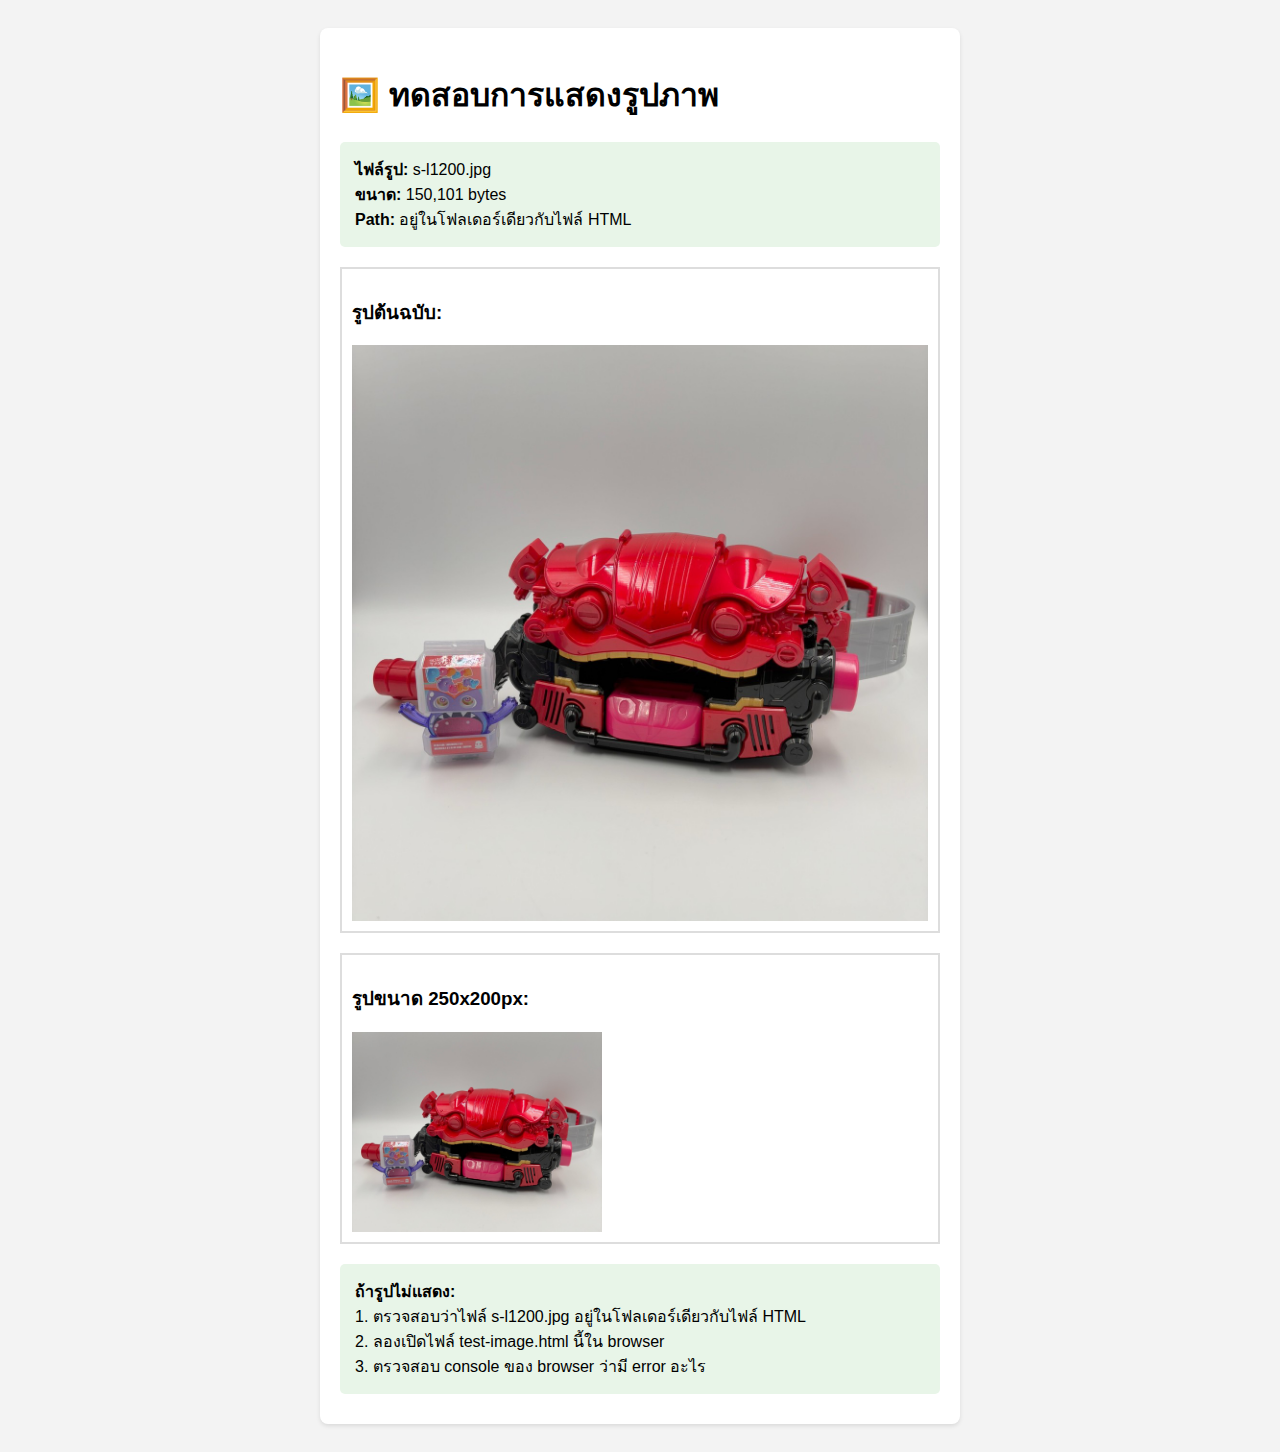
<file: test-image.html>
<!DOCTYPE html>
<html lang="en">
<head>
    <meta charset="UTF-8">
    <meta name="viewport" content="width=device-width, initial-scale=1.0">
    <title>Test Image</title>
    <style>
        body {
            font-family: Arial, sans-serif;
            padding: 20px;
            background-color: #f3f3f3;
        }
        .test-container {
            background: white;
            padding: 20px;
            border-radius: 8px;
            box-shadow: 0 2px 4px rgba(0,0,0,0.1);
            max-width: 600px;
            margin: 0 auto;
        }
        .image-test {
            margin: 20px 0;
            border: 2px solid #ddd;
            padding: 10px;
        }
        .image-test img {
            max-width: 100%;
            height: auto;
            display: block;
        }
        .info {
            background: #e8f5e8;
            padding: 15px;
            border-radius: 5px;
            margin: 10px 0;
        }
    </style>
</head>
<body>
    <div class="test-container">
        <h1>🖼️ ทดสอบการแสดงรูปภาพ</h1>
        
        <div class="info">
            <strong>ไฟล์รูป:</strong> s-l1200.jpg<br>
            <strong>ขนาด:</strong> 150,101 bytes<br>
            <strong>Path:</strong> อยู่ในโฟลเดอร์เดียวกับไฟล์ HTML
        </div>
        
        <div class="image-test">
            <h3>รูปต้นฉบับ:</h3>
            <img src="s-l1200.jpg" alt="Test Image">
        </div>
        
        <div class="image-test">
            <h3>รูปขนาด 250x200px:</h3>
            <img src="s-l1200.jpg" alt="Test Image" style="width: 250px; height: 200px; object-fit: cover;">
        </div>
        
        <div class="info">
            <strong>ถ้ารูปไม่แสดง:</strong><br>
            1. ตรวจสอบว่าไฟล์ s-l1200.jpg อยู่ในโฟลเดอร์เดียวกับไฟล์ HTML<br>
            2. ลองเปิดไฟล์ test-image.html นี้ใน browser<br>
            3. ตรวจสอบ console ของ browser ว่ามี error อะไร
        </div>
    </div>
</body>
</html>
</file>
<file: styles.css>
/* Amazon-style e-commerce theme */
* {
    margin: 0;
    padding: 0;
    box-sizing: border-box;
}

body {
    font-family: Arial, sans-serif;
    background-color: #f3f3f3;
}

.head-menu {
    background-color: #131921;
    padding: 0;
    margin: 0;
    list-style-type: none;
    display: flex;
    justify-content: center;
    align-items: center;
    box-shadow: 0 2px 4px rgba(0,0,0,0.3);
}

.head-menu li {
    position: relative;
}

.head-menu li a {
    display: block;
    color: white;
    text-align: center;
    padding: 10px 30px;
    text-decoration: none;
    font-size: 14px;
    transition: background-color 0.3s;
}

.head-menu li a:hover {
    background-color: #37475a;
}

.head-menu li a.active {
    background-color: #232f3e;
}

/* Amazon-style header */
.amazon-header {
    background-color: #131921;
    color: white;
    padding: 10px 20px;
    display: flex;
    align-items: center;
    justify-content: center;
    flex-wrap: wrap;
    gap: 20px;
}

.logo {
    font-size: 24px;
    font-weight: bold;
    color: #ff9900;
    text-decoration: none;
}

.search-bar {
    flex: 1;
    display: flex;
    max-width: 800px;
}

.search-bar select {
    background-color: #f3f3f3;
    border: none;
    padding: 10px;
    border-radius: 4px 0 0 4px;
}

.search-bar input {
    flex: 1;
    padding: 10px;
    border: none;
    outline: none;
}

.search-bar button {
    background-color: #febd69;
    border: none;
    padding: 10px 15px;
    border-radius: 0 4px 4px 0;
    cursor: pointer;
}

.search-bar button:hover {
    background-color: #f3a847;
}

.header-links {
    display: flex;
    gap: 20px;
    align-items: center;
}

.header-links a {
    color: white;
    text-decoration: none;
    font-size: 14px;
}

/* Product grid */
.product-grid {
    display: grid;
    grid-template-columns: repeat(auto-fill, minmax(250px, 1fr));
    gap: 20px;
    padding: 20px;
    max-width: 1200px;
    margin: 0 auto;
}

.product-card {
    background-color: white;
    padding: 20px;
    border-radius: 4px;
    box-shadow: 0 2px 4px rgba(0,0,0,0.1);
    transition: transform 0.3s;
}

.product-card:hover {
    transform: translateY(-2px);
    box-shadow: 0 4px 8px rgba(0,0,0,0.2);
}

.product-image {
    width: 100%;
    height: 200px;
    background-color: #f0f0f0;
    margin-bottom: 10px;
    display: flex;
    align-items: center;
    justify-content: center;
    color: #666;
    position: relative;
    cursor: pointer;
    overflow: hidden;
}

.product-image img {
    width: 100%;
    height: 100%;
    object-fit: cover;
    transition: transform 0.3s ease;
}

.product-image:hover img {
    transform: scale(1.05);
}

.view-image-btn {
    position: absolute;
    top: 10px;
    right: 10px;
    background-color: rgba(0, 0, 0, 0.7);
    color: white;
    border: none;
    padding: 5px 10px;
    border-radius: 3px;
    font-size: 12px;
    cursor: pointer;
    opacity: 0;
    transition: opacity 0.3s ease;
}

.product-image:hover .view-image-btn {
    opacity: 1;
}

/* Modal for image viewing */
.image-modal {
    display: none;
    position: fixed;
    z-index: 1000;
    left: 0;
    top: 0;
    width: 100%;
    height: 100%;
    background-color: rgba(0, 0, 0, 0.9);
    animation: fadeIn 0.3s ease;
}

.image-modal-video {
    position: absolute;
    inset: 0;
    width: 100%;
    height: 100%;
    object-fit: cover;
    filter: brightness(0.45);
}

.image-modal-content {
    position: relative;
    margin: auto;
    padding: 0;
    width: 96vw;
    height: 92vh;
    max-width: none;
    max-height: none;
    display: flex;
    align-items: center;
    justify-content: center;
    top: 50%;
    transform: translateY(-50%);
    z-index: 1;
}

.image-modal img {
    width: 100%;
    height: 100%;
    object-fit: contain;
    border-radius: 8px;
    opacity: 1;
    transition: opacity 1s ease;
}

.image-modal img.is-fading {
    opacity: 0;
}

.close-modal {
    position: absolute;
    top: 20px;
    right: 35px;
    color: #f1f1f1;
    font-size: 40px;
    font-weight: bold;
    cursor: pointer;
    transition: 0.3s;
}

.close-modal:hover {
    color: #bbb;
}

@keyframes fadeIn {
    from { opacity: 0; }
    to { opacity: 1; }
}

/* Promotion Modal */
.promo-modal {
    display: none;
    position: fixed;
    z-index: 1000;
    left: 0;
    top: 0;
    width: 100%;
    height: 100%;
    background-color: rgba(0, 0, 0, 0.8);
    animation: fadeIn 0.3s ease;
}

.promo-modal-content {
    position: relative;
    background: linear-gradient(135deg, #667eea 0%, #764ba2 100%);
    color: white;
    margin: 10% auto;
    padding: 40px;
    border-radius: 15px;
    width: 90%;
    max-width: 600px;
    text-align: center;
    box-shadow: 0 10px 30px rgba(0, 0, 0, 0.3);
}

.promo-modal h2 {
    font-size: 32px;
    margin-bottom: 20px;
    color: #ff9900;
}

.promo-modal p {
    font-size: 18px;
    margin-bottom: 15px;
    line-height: 1.6;
}

.promo-list {
    text-align: left;
    margin: 20px 0;
}

.promo-list li {
    margin-bottom: 10px;
    font-size: 16px;
    list-style: none;
    padding: 10px;
    background: rgba(255, 255, 255, 0.1);
    border-radius: 8px;
}

.promo-list li:before {
    content: "🎁 ";
    margin-right: 10px;
}

.close-promo-btn {
    background-color: #ff9900;
    color: white;
    border: none;
    padding: 12px 30px;
    border-radius: 5px;
    font-size: 16px;
    cursor: pointer;
    margin-top: 20px;
    transition: background-color 0.3s;
}

.close-promo-btn:hover {
    background-color: #e68900;
}

.product-title {
    font-size: 16px;
    margin-bottom: 8px;
    color: #000000e7;
}

.product-price {
    font-size: 18px;
    font-weight: bold;
    color: #b12704;
    margin-bottom: 8px;
}

.product-rating {
    color: #ff9900;
    margin-bottom: 10px;
}

.buy-button {
    background-color: #f0c14b;
    border: 1px solid #a88734;
    padding: 8px 16px;
    border-radius: 3px;
    cursor: pointer;
    width: 100%;
    font-weight: bold;
}

.buy-button:disabled {
    opacity: 0.75;
    cursor: not-allowed;
}

.buy-button:hover {
    background-color: #e3b448;
}

.buy-button:disabled:hover {
    background-color: #f0c14b;
}

.product-stock {
    margin-top: 8px;
    font-size: 13px;
    color: #333;
    font-weight: bold;
}

.product-stock.is-soldout {
    color: #c62828;
}

.admin-link {
    cursor: pointer;
    user-select: none;
}

.admin-badge {
    display: inline-block;
    margin-left: 6px;
    padding: 2px 6px;
    border-radius: 10px;
    background: #1b5e20;
    color: #fff;
    font-size: 11px;
    font-weight: bold;
    vertical-align: middle;
}

.admin-restock {
    display: none;
    margin-top: 10px;
    padding: 10px;
    border: 1px dashed #999;
    border-radius: 6px;
    background: #fafafa;
}

.admin-restock-label {
    display: block;
    font-size: 12px;
    font-weight: bold;
    margin-bottom: 6px;
    color: #333;
}

.admin-restock-row {
    display: flex;
    gap: 8px;
}

.admin-restock-input {
    flex: 1;
    padding: 8px 10px;
    border: 1px solid #ddd;
    border-radius: 6px;
    font-size: 14px;
}

.admin-restock-btn {
    padding: 8px 12px;
    border: 1px solid #0f141a;
    border-radius: 6px;
    background: #131921;
    color: #fff;
    cursor: pointer;
    font-weight: bold;
    white-space: nowrap;
}

.admin-restock-btn:hover {
    background: #0f141a;
}

.details-button {
    margin-top: 10px;
    width: 100%;
    background-color: #131921;
    color: white;
    border: 1px solid #0f141a;
    padding: 8px 16px;
    border-radius: 3px;
    cursor: pointer;
    font-weight: bold;
}

.details-button:hover {
    background-color: #0f141a;
}

/* Footer */
.footer {
    background-color: #131921;
    color: white;
    padding: 40px 20px;
    margin-top: 40px;
}

.footer-content {
    max-width: 1200px;
    margin: 0 auto;
    display: grid;
    grid-template-columns: repeat(auto-fit, minmax(200px, 1fr));
    gap: 30px;
}

.footer-section h3 {
    margin-bottom: 15px;
    font-size: 16px;
}

.footer-section ul {
    list-style: none;
}

.footer-section ul li {
    margin-bottom: 8px;
}

.footer-section ul li a {
    color: #ddd;
    text-decoration: none;
    font-size: 14px;
}

.footer-section ul li a:hover {
    color: white;
}

/* Shopping Cart Modal */
.cart-modal {
    display: none;
    position: fixed;
    z-index: 1000;
    left: 0;
    top: 0;
    width: 100%;
    height: 100%;
    background-color: rgba(0, 0, 0, 0.8);
    animation: fadeIn 0.3s ease;
}

.cart-modal-content {
    position: fixed;
    right: 0;
    top: 0;
    height: 100vh;
    background-color: white;
    margin: 0;
    padding: 0;
    border-radius: 10px 0 0 10px;
    width: min(420px, 92vw);
    max-width: none;
    max-height: none;
    overflow: hidden;
    box-shadow: -10px 0 30px rgba(0, 0, 0, 0.3);
    display: flex;
    flex-direction: column;
}

.cart-header {
    background-color: #131921;
    color: white;
    padding: 20px;
    display: flex;
    justify-content: space-between;
    align-items: center;
    border-radius: 10px 10px 0 0;
}

.cart-header h2 {
    margin: 0;
    font-size: 20px;
}

.cart-body {
    padding: 20px;
    flex: 1;
    overflow-y: auto;
}

.cart-items {
    margin-bottom: 20px;
}

.empty-cart {
    text-align: center;
    color: #666;
    padding: 40px 0;
    font-size: 16px;
}

.cart-item {
    display: flex;
    justify-content: space-between;
    align-items: center;
    padding: 15px 0;
    border-bottom: 1px solid #eee;
}

.cart-item:last-child {
    border-bottom: none;
}

.cart-item-info {
    flex: 1;
}

.cart-item-info h4 {
    margin: 0 0 5px 0;
    font-size: 14px;
    color: #333;
}

.cart-item-info p {
    margin: 0;
    font-size: 14px;
    color: #666;
}

.cart-item-controls {
    display: flex;
    align-items: center;
    gap: 10px;
    margin: 0 20px;
}

.quantity-btn {
    background-color: #f0f0f0;
    border: 1px solid #ddd;
    width: 30px;
    height: 30px;
    border-radius: 4px;
    cursor: pointer;
    font-size: 16px;
    display: flex;
    align-items: center;
    justify-content: center;
    transition: background-color 0.3s;
}

.quantity-btn:hover {
    background-color: #e0e0e0;
}

.quantity {
    font-weight: bold;
    min-width: 20px;
    text-align: center;
}

.cart-item-total {
    text-align: right;
    min-width: 80px;
}

.cart-item-total strong {
    color: #b12704;
    font-size: 16px;
}

.cart-summary {
    border-top: 2px solid #eee;
    padding-top: 20px;
    display: flex;
    justify-content: space-between;
    align-items: center;
}

.cart-total {
    font-size: 18px;
    color: #333;
}

.checkout-btn {
    background-color: #f0c14b;
    border: 1px solid #a88734;
    padding: 12px 24px;
    border-radius: 4px;
    cursor: pointer;
    font-weight: bold;
    font-size: 16px;
    transition: background-color 0.3s;
}

.checkout-btn:hover {
    background-color: #e3b448;
}

/* Notification System */
.notification {
    position: fixed;
    top: 20px;
    right: 20px;
    background-color: #4caf50;
    color: white;
    padding: 15px 20px;
    border-radius: 5px;
    box-shadow: 0 4px 12px rgba(0, 0, 0, 0.3);
    z-index: 2000;
    animation: slideIn 0.3s ease;
    font-size: 14px;
}

@keyframes slideIn {
    from {
        transform: translateX(100%);
        opacity: 0;
    }
    to {
        transform: translateX(0);
        opacity: 1;
    }
}

.fav-button {
    margin-top: 10px;
    width: 100%;
    background-color: #fff;
    border: 1px solid #ddd;
    padding: 8px 16px;
    border-radius: 3px;
    cursor: pointer;
    font-weight: bold;
}

.fav-button:hover {
    background-color: #f7f7f7;
}

.fav-button.is-favorited {
    background-color: #ffe4e6;
    border-color: #ff9aa7;
}

.favorites-list {
    display: grid;
    grid-template-columns: 1fr;
    gap: 12px;
}

.favorite-item {
    background: white;
    border-radius: 8px;
    box-shadow: 0 2px 4px rgba(0,0,0,0.1);
    padding: 12px;
    display: grid;
    grid-template-columns: 90px 1fr auto;
    gap: 12px;
    align-items: center;
}

.favorite-thumb {
    width: 90px;
    height: 72px;
    background: #f0f0f0;
    border-radius: 6px;
    overflow: hidden;
    display: flex;
    align-items: center;
    justify-content: center;
}

.favorite-thumb img {
    width: 100%;
    height: 100%;
    object-fit: cover;
}

.favorite-title {
    font-weight: bold;
    color: #131921;
    margin-bottom: 6px;
}

.favorite-price {
    color: #b12704;
    font-weight: bold;
}

.fav-remove-btn {
    background-color: #f3f3f3;
    border: 1px solid #ddd;
    padding: 10px 14px;
    border-radius: 6px;
    cursor: pointer;
}

.fav-remove-btn:hover {
    background-color: #e9e9e9;
}

.favorites-empty {
    background: white;
    padding: 30px;
    border-radius: 8px;
    box-shadow: 0 2px 4px rgba(0,0,0,0.1);
    color: #666;
    text-align: center;
}

.product-detail-page {
    padding: 30px 20px 60px;
    max-width: 1200px;
    margin: 0 auto;
}

.product-detail-topbar {
    display: flex;
    justify-content: flex-start;
    margin-bottom: 16px;
}

.back-btn {
    background: #f3f3f3;
    border: 1px solid #ddd;
    padding: 10px 14px;
    border-radius: 8px;
    cursor: pointer;
    font-weight: bold;
}

.back-btn:hover {
    background: #e9e9e9;
}

.product-detail {
    display: grid;
    grid-template-columns: 1.1fr 0.9fr;
    gap: 20px;
    align-items: start;
}

.product-detail-media {
    display: grid;
    gap: 12px;
}

.product-detail-image,
.product-detail-video {
    background: white;
    border-radius: 10px;
    box-shadow: 0 2px 4px rgba(0,0,0,0.1);
    overflow: hidden;
}

.product-detail-image img {
    width: 100%;
    height: auto;
    display: block;
}

.product-detail-video video {
    width: 100%;
    display: block;
}

.product-detail-info {
    background: white;
    border-radius: 10px;
    box-shadow: 0 2px 4px rgba(0,0,0,0.1);
    padding: 18px;
}

.product-detail-title {
    margin: 0 0 10px 0;
    color: #131921;
}

.product-detail-price {
    color: #b12704;
    font-weight: bold;
    font-size: 22px;
    margin-bottom: 12px;
}

.product-detail-desc {
    color: #333;
    line-height: 1.7;
    white-space: pre-line;
    margin-bottom: 16px;
}

.product-detail-actions {
    display: grid;
    gap: 10px;
}

.product-review {
    margin-top: 20px;
    background: white;
    border-radius: 10px;
    box-shadow: 0 2px 4px rgba(0,0,0,0.1);
    padding: 18px;
}

.product-review-title {
    margin: 0 0 14px 0;
    color: #131921;
}

.review-form {
    display: grid;
    gap: 12px;
    margin-bottom: 16px;
}

.review-field label {
    display: block;
    margin-bottom: 6px;
    color: #131921;
    font-weight: bold;
}

.review-field input,
.review-field textarea {
    width: 100%;
    padding: 12px;
    border: 1px solid #ddd;
    border-radius: 6px;
    font-size: 14px;
}

.review-status {
    font-size: 14px;
}

.review-list {
    display: grid;
    gap: 10px;
}

.review-item {
    background: #fafafa;
    border: 1px solid #eee;
    border-radius: 10px;
    padding: 12px;
}

.review-meta {
    display: flex;
    justify-content: space-between;
    gap: 12px;
    margin-bottom: 8px;
    color: #666;
    font-size: 13px;
}

.review-text {
    color: #333;
    line-height: 1.6;
}

.review-empty {
    color: #666;
    text-align: center;
    padding: 12px;
}

.product-detail-notfound {
    background: white;
    border-radius: 10px;
    box-shadow: 0 2px 4px rgba(0,0,0,0.1);
    padding: 18px;
}

.auth-page {
    padding: 40px 20px 60px;
    max-width: 1200px;
    margin: 0 auto;
    display: flex;
    justify-content: center;
}

.auth-card {
    width: min(440px, 92vw);
    background: white;
    border-radius: 10px;
    box-shadow: 0 2px 4px rgba(0,0,0,0.1);
    padding: 22px;
}

.auth-title {
    margin: 0 0 14px 0;
    color: #131921;
}

.auth-form {
    display: grid;
    gap: 12px;
}

.auth-field label {
    display: block;
    margin-bottom: 6px;
    color: #131921;
    font-weight: bold;
}

.auth-field input {
    width: 100%;
    padding: 12px;
    border: 1px solid #ddd;
    border-radius: 6px;
    font-size: 14px;
}

.auth-status {
    font-size: 14px;
    min-height: 20px;
}

.auth-footer {
    margin-top: 12px;
    display: flex;
    gap: 10px;
    align-items: center;
    justify-content: center;
    color: #333;
    font-size: 14px;
}

.auth-link {
    color: #0b57d0;
    text-decoration: none;
    font-weight: bold;
}

.auth-link:hover {
    text-decoration: underline;
}

@media (max-width: 900px) {
    .product-detail {
        grid-template-columns: 1fr;
    }
}
</file>
